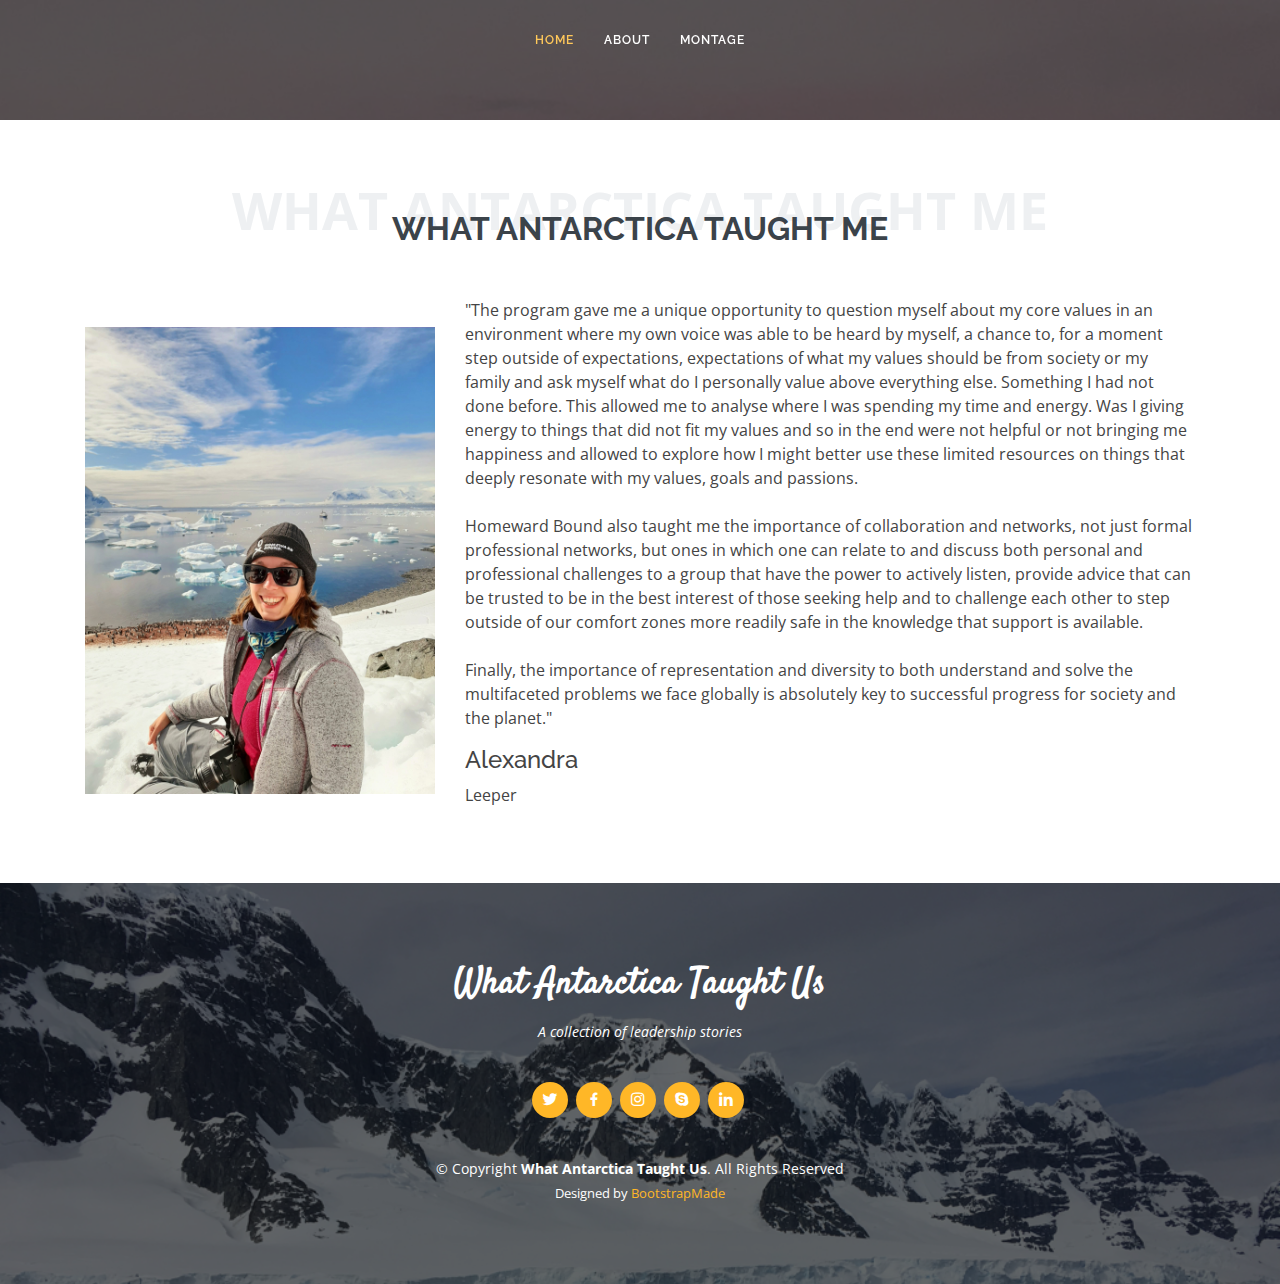
<file: alexandraleeper.html>
<!DOCTYPE html>
<html lang="en">

<head>
  <meta charset="utf-8">
  <meta content="width=device-width, initial-scale=1.0" name="viewport">

  <title>WATU - Alexandra Leeper</title>
  <meta content="" name="descriptison">
  <meta content="" name="keywords">

  <!-- Favicons -->
  <link href="assets/img/favicon.png" rel="icon">
  <link href="assets/img/apple-touch-icon.png" rel="apple-touch-icon">

  <!-- Google Fonts -->
  <link href="https://fonts.googleapis.com/css?family=Open+Sans:300,300i,400,400i,600,600i,700,700i|Raleway:300,300i,400,400i,500,500i,600,600i,700,700i|Satisfy" rel="stylesheet">

  <!-- Vendor CSS Files -->
  <link href="assets/vendor/bootstrap/css/bootstrap.min.css" rel="stylesheet">
  <link href="assets/vendor/icofont/icofont.min.css" rel="stylesheet">
  <link href="assets/vendor/boxicons/css/boxicons.min.css" rel="stylesheet">
  <link href="assets/vendor/owl.carousel/assets/owl.carousel.min.css" rel="stylesheet">
  <link href="assets/vendor/venobox/venobox.css" rel="stylesheet">

  <!-- Template Main CSS File -->
  <link href="assets/css/style.css" rel="stylesheet">

  <!-- =======================================================
  * Template Name: Laura - v2.0.0
  * Template URL: https://bootstrapmade.com/laura-free-creative-bootstrap-theme/
  * Author: BootstrapMade.com
  * License: https://bootstrapmade.com/license/
  ======================================================== -->
</head>

<body>

    <!-- ======= Header ======= -->
  <header id="header" class="fixed-top  d-flex justify-content-center align-items-center">

    <nav class="nav-menu d-none d-lg-block">
      <ul>
        <li class="active"><a href="index.html#header">Home</a></li>
        <li><a href="index.html#about">About</a></li>
        <li><a href="index.html#portfolio">Montage</a></li>
        <!--<li><a href="index.html#contact">Contact</a></li>-->

      </ul>
    </nav><!-- .nav-menu -->

  </header><!-- End Header -->

<!-- ======= Top Bar Section ======= -->
    <section id="topbar">
    <div class="topbar-container">

</div>
  </section><!-- End Top Bar -->

<main id="main">

    <!-- ======= About Me Section ======= -->
    <section id="about" class="about">
      <div class="container">

        <div class="section-title">
          <span>What Antarctica Taught Me</span>
          <h2>What Antarctica Taught Me</h2>
          
        </div>

      

      <div class="row align-items-center">
        

        <div class="col-lg-4 col-md-6 portfolio-item filter-app">
              <div class="portfolio-img"><img style="width:100%; height:auto" src="assets/img/portfolio/Alexandra-Leeper.jpg" class="img-fluid" alt=""></div>
              <div class="portfolio-info">  
              </div>
              </div>
              
            
        <div class="col-lg-8 col-md-6 portfolio-item filter-app">

 
            <p>

              "The program gave me a unique opportunity to question myself about my core values in an environment where my own voice was able to be heard by myself, a chance to, for a moment step outside of expectations, expectations of what my values should be from society or my family and ask myself what do I personally value above everything else. Something I had not done before.  This allowed me to analyse where I was spending my time and energy.  Was I giving energy to things that did not fit my values and so in the end were not helpful or not bringing me happiness and allowed to explore how I might better use these limited resources on things that deeply resonate with my values, goals and passions.  <br><br>

Homeward Bound also taught me the importance of collaboration and networks, not just formal professional networks, but ones in which one can relate to and discuss both personal and professional challenges to a group that have the power to actively listen, provide advice that can be trusted to be in the best interest of those seeking help and to challenge each other to step outside of our comfort zones more readily safe in the knowledge that support is available.<br><br>

Finally, the importance of representation and diversity to both understand and solve the multifaceted problems we face globally is absolutely key to successful progress for society and the planet."

            </p>

            <h4>Alexandra</h4>
            <p>Leeper</p>

       </div>
          
      </div>

    </div><!-- End container -->

    </section><!-- End About Me Section -->



  </main><!-- End #main -->

  <!-- ======= Footer ======= -->
  <footer id="footer">
    <div class="container">
      <h3>What Antarctica Taught Us</h3>
      <p>A collection of leadership stories</p>
      <div class="social-links">
        <a href="#" class="twitter"><i class="bx bxl-twitter"></i></a>
        <a href="#" class="facebook"><i class="bx bxl-facebook"></i></a>
        <a href="#" class="instagram"><i class="bx bxl-instagram"></i></a>
        <a href="#" class="google-plus"><i class="bx bxl-skype"></i></a>
        <a href="#" class="linkedin"><i class="bx bxl-linkedin"></i></a>
      </div>
      <div class="copyright">
        &copy; Copyright <strong><span>What Antarctica Taught Us</span></strong>. All Rights Reserved
      </div>
      <div class="credits">
        <!-- All the links in the footer should remain intact. -->
        <!-- You can delete the links only if you purchased the pro version. -->
        <!-- Licensing information: https://bootstrapmade.com/license/ -->
        <!-- Purchase the pro version with working PHP/AJAX contact form: https://bootstrapmade.com/laura-free-creative-bootstrap-theme/ -->
        Designed by <a href="https://bootstrapmade.com/">BootstrapMade</a>
      </div>
    </div>
  </footer><!-- End Footer -->

  <a href="#" class="back-to-top"><i class="icofont-simple-up"></i></a>

  <!-- Vendor JS Files -->
  <script src="assets/vendor/jquery/jquery.min.js"></script>
  <script src="assets/vendor/bootstrap/js/bootstrap.bundle.min.js"></script>
  <script src="assets/vendor/jquery.easing/jquery.easing.min.js"></script>
  <script src="assets/vendor/php-email-form/validate.js"></script>
  <script src="assets/vendor/waypoints/jquery.waypoints.min.js"></script>
  <script src="assets/vendor/counterup/counterup.min.js"></script>
  <script src="assets/vendor/owl.carousel/owl.carousel.min.js"></script>
  <script src="assets/vendor/isotope-layout/isotope.pkgd.min.js"></script>
  <script src="assets/vendor/venobox/venobox.min.js"></script>

  <!-- Template Main JS File -->
  <script src="assets/js/main.js"></script>

</body>

</html>
</file>
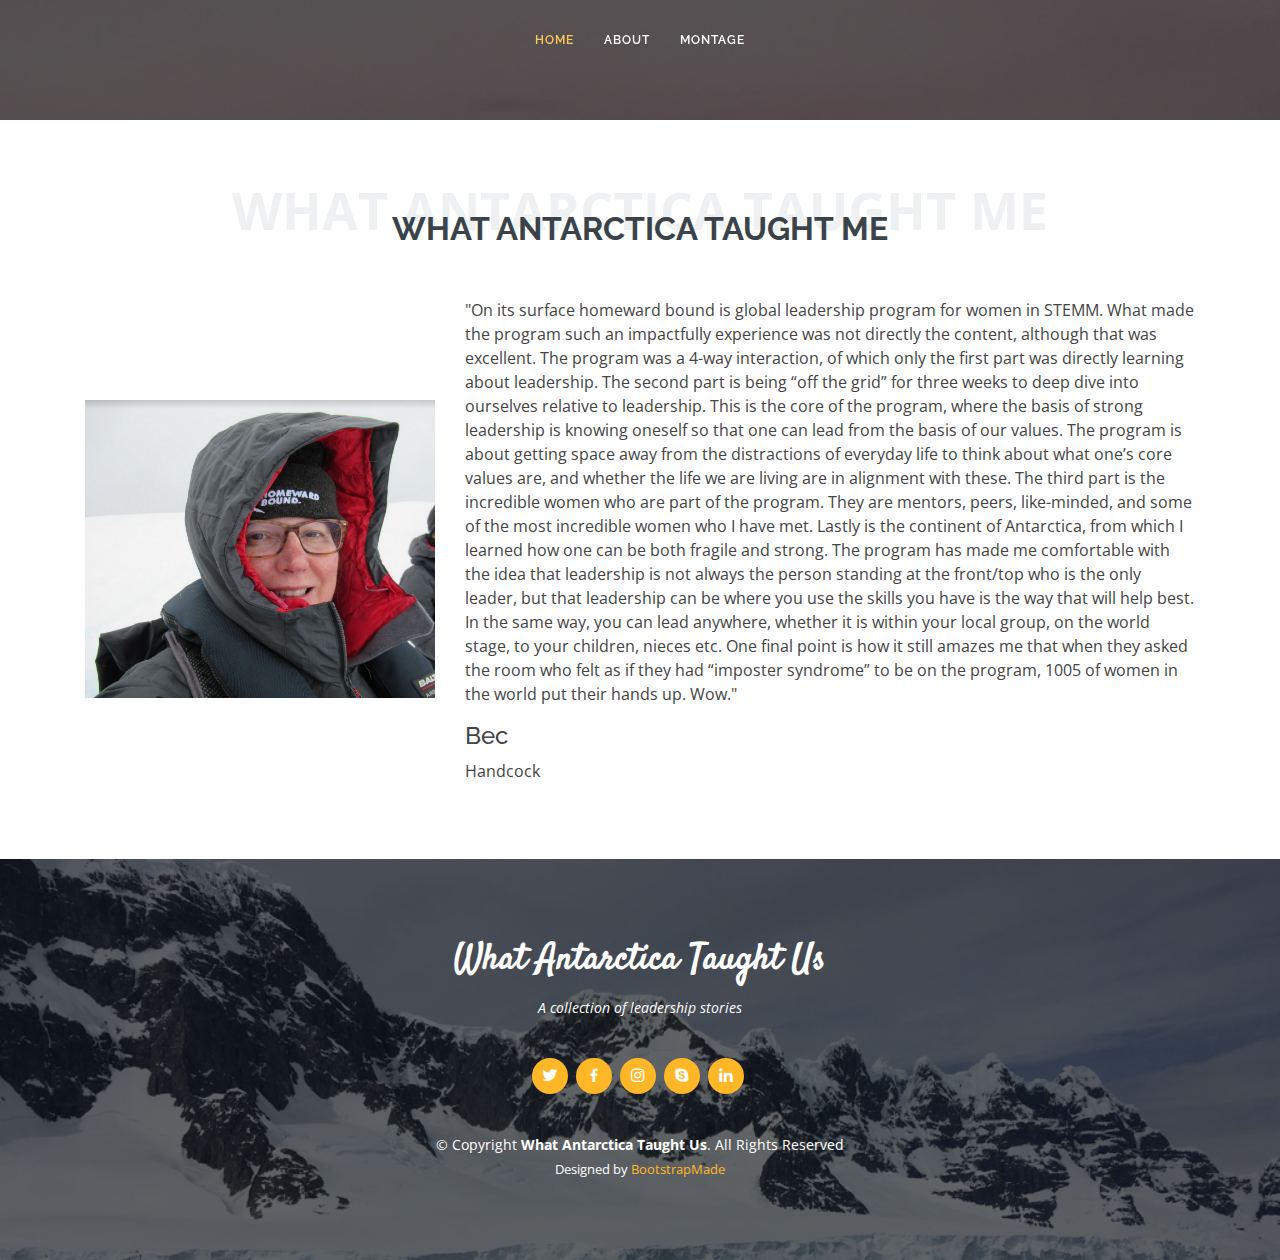
<file: bechandcock.html>
<!DOCTYPE html>
<html lang="en">

<head>
  <meta charset="utf-8">
  <meta content="width=device-width, initial-scale=1.0" name="viewport">

  <title>WATU - Bec Handcock</title>
  <meta content="" name="descriptison">
  <meta content="" name="keywords">

  <!-- Favicons -->
  <link href="assets/img/favicon.png" rel="icon">
  <link href="assets/img/apple-touch-icon.png" rel="apple-touch-icon">

  <!-- Google Fonts -->
  <link href="https://fonts.googleapis.com/css?family=Open+Sans:300,300i,400,400i,600,600i,700,700i|Raleway:300,300i,400,400i,500,500i,600,600i,700,700i|Satisfy" rel="stylesheet">

  <!-- Vendor CSS Files -->
  <link href="assets/vendor/bootstrap/css/bootstrap.min.css" rel="stylesheet">
  <link href="assets/vendor/icofont/icofont.min.css" rel="stylesheet">
  <link href="assets/vendor/boxicons/css/boxicons.min.css" rel="stylesheet">
  <link href="assets/vendor/owl.carousel/assets/owl.carousel.min.css" rel="stylesheet">
  <link href="assets/vendor/venobox/venobox.css" rel="stylesheet">

  <!-- Template Main CSS File -->
  <link href="assets/css/style.css" rel="stylesheet">

  <!-- =======================================================
  * Template Name: Laura - v2.0.0
  * Template URL: https://bootstrapmade.com/laura-free-creative-bootstrap-theme/
  * Author: BootstrapMade.com
  * License: https://bootstrapmade.com/license/
  ======================================================== -->
</head>

<body>

    <!-- ======= Header ======= -->
  <header id="header" class="fixed-top  d-flex justify-content-center align-items-center">

    <nav class="nav-menu d-none d-lg-block">
      <ul>
        <li class="active"><a href="index.html#header">Home</a></li>
        <li><a href="index.html#about">About</a></li>
        <li><a href="index.html#portfolio">Montage</a></li>
        <!--<li><a href="index.html#contact">Contact</a></li>-->

      </ul>
    </nav><!-- .nav-menu -->

  </header><!-- End Header -->

<!-- ======= Top Bar Section ======= -->
    <section id="topbar">
    <div class="topbar-container">

</div>
  </section><!-- End Top Bar -->

<main id="main">

    <!-- ======= About Me Section ======= -->
    <section id="about" class="about">
      <div class="container">

        <div class="section-title">
          <span>What Antarctica Taught Me</span>
          <h2>What Antarctica Taught Me</h2>
          
        </div>

      

      <div class="row align-items-center">
        

        <div class="col-lg-4 col-md-6 portfolio-item filter-app">
              <div class="portfolio-img"><img style="width:100%; height:auto" src="assets/img/portfolio/Bec-Handcock.jpg" class="img-fluid" alt=""></div>
              <div class="portfolio-info">  
              </div>
              </div>
              
            
        <div class="col-lg-8 col-md-6 portfolio-item filter-app">

 
            <p>

              "On its surface homeward bound is global leadership program for women in STEMM. What made the program such an impactfully experience was not directly the content, although that was excellent.

The program  was a 4-way interaction, of which only the first part was directly learning about leadership. The second part is  being “off the grid” for three weeks to deep dive into ourselves relative to leadership. This is the core of the program, where the basis of strong leadership is knowing oneself so that one can lead from the basis of our values. The program is about getting space away from the distractions of everyday life to think about what one’s core values are, and whether the life we are living are in alignment with these. The third part is the incredible women who are part of the program. They are mentors, peers, like-minded, and some of the most incredible women who I have met. Lastly is the continent of Antarctica, from which I learned how one can be both fragile and strong.

The program has made me comfortable with the idea that leadership is not always the person standing at the front/top who is the only leader, but that leadership can be where you use the skills you have is the way that will help best. In the same way, you can lead anywhere, whether it is within your local group, on the world stage, to your children, nieces etc.

One final point is how it still amazes me that when they asked the room who felt as if they had “imposter syndrome” to be on the program, 1005 of women in the world put their hands up. Wow."

            </p>

            <h4>Bec</h4>
            <p>Handcock</p>

       </div>
          
      </div>

    </div><!-- End container -->

    </section><!-- End About Me Section -->



  </main><!-- End #main -->

  <!-- ======= Footer ======= -->
  <footer id="footer">
    <div class="container">
      <h3>What Antarctica Taught Us</h3>
      <p>A collection of leadership stories</p>
      <div class="social-links">
        <a href="#" class="twitter"><i class="bx bxl-twitter"></i></a>
        <a href="#" class="facebook"><i class="bx bxl-facebook"></i></a>
        <a href="#" class="instagram"><i class="bx bxl-instagram"></i></a>
        <a href="#" class="google-plus"><i class="bx bxl-skype"></i></a>
        <a href="#" class="linkedin"><i class="bx bxl-linkedin"></i></a>
      </div>
      <div class="copyright">
        &copy; Copyright <strong><span>What Antarctica Taught Us</span></strong>. All Rights Reserved
      </div>
      <div class="credits">
        <!-- All the links in the footer should remain intact. -->
        <!-- You can delete the links only if you purchased the pro version. -->
        <!-- Licensing information: https://bootstrapmade.com/license/ -->
        <!-- Purchase the pro version with working PHP/AJAX contact form: https://bootstrapmade.com/laura-free-creative-bootstrap-theme/ -->
        Designed by <a href="https://bootstrapmade.com/">BootstrapMade</a>
      </div>
    </div>
  </footer><!-- End Footer -->

  <a href="#" class="back-to-top"><i class="icofont-simple-up"></i></a>

  <!-- Vendor JS Files -->
  <script src="assets/vendor/jquery/jquery.min.js"></script>
  <script src="assets/vendor/bootstrap/js/bootstrap.bundle.min.js"></script>
  <script src="assets/vendor/jquery.easing/jquery.easing.min.js"></script>
  <script src="assets/vendor/php-email-form/validate.js"></script>
  <script src="assets/vendor/waypoints/jquery.waypoints.min.js"></script>
  <script src="assets/vendor/counterup/counterup.min.js"></script>
  <script src="assets/vendor/owl.carousel/owl.carousel.min.js"></script>
  <script src="assets/vendor/isotope-layout/isotope.pkgd.min.js"></script>
  <script src="assets/vendor/venobox/venobox.min.js"></script>

  <!-- Template Main JS File -->
  <script src="assets/js/main.js"></script>

</body>

</html>
</file>
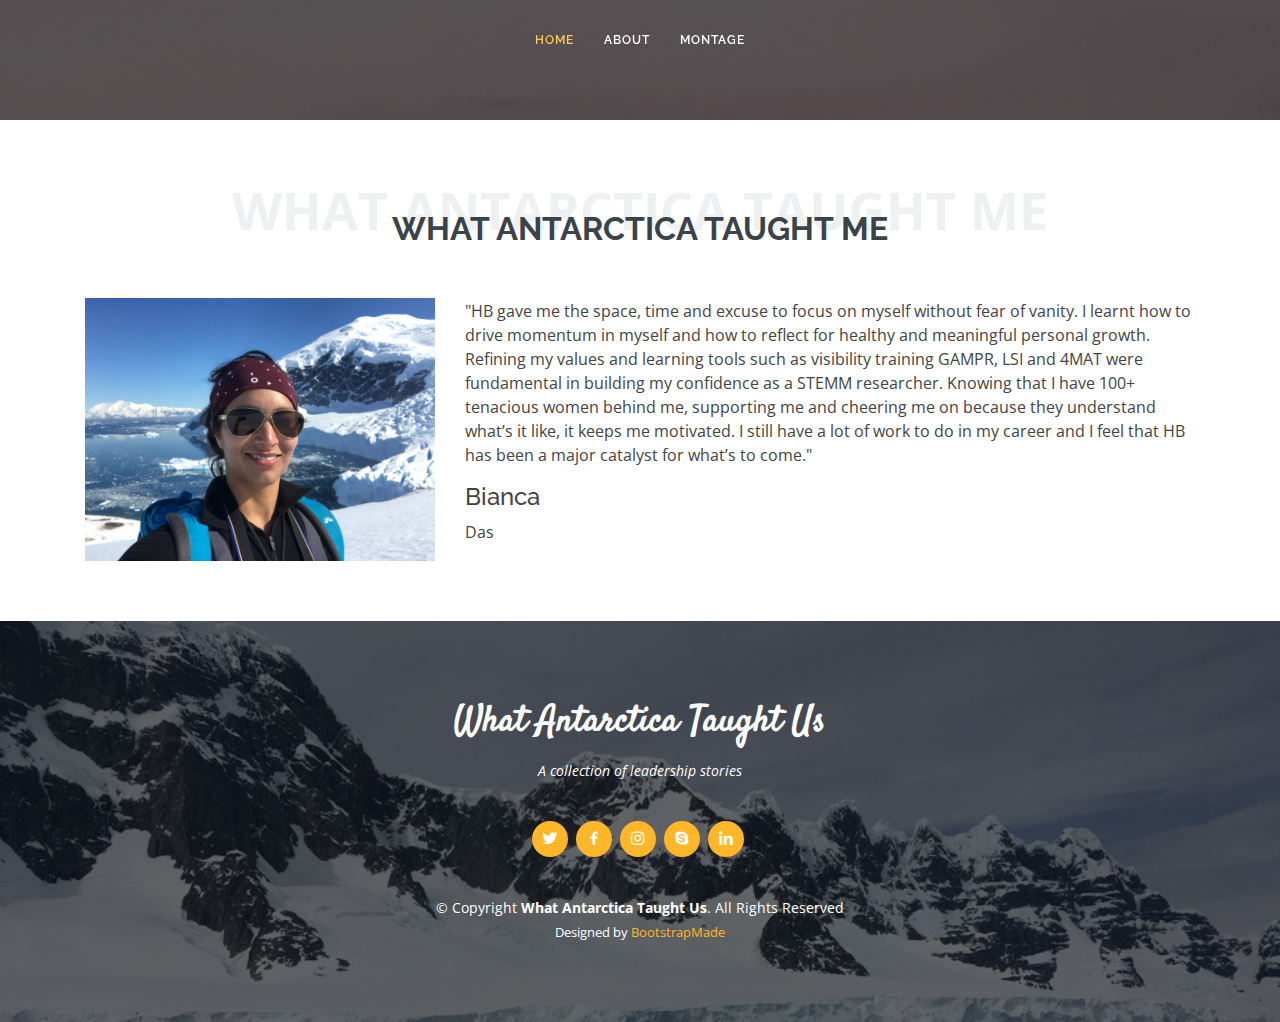
<file: biancadas.html>
<!DOCTYPE html>
<html lang="en">

<head>
  <meta charset="utf-8">
  <meta content="width=device-width, initial-scale=1.0" name="viewport">

  <title>WATU - Bianca Das</title>
  <meta content="" name="descriptison">
  <meta content="" name="keywords">

  <!-- Favicons -->
  <link href="assets/img/favicon.png" rel="icon">
  <link href="assets/img/apple-touch-icon.png" rel="apple-touch-icon">

  <!-- Google Fonts -->
  <link href="https://fonts.googleapis.com/css?family=Open+Sans:300,300i,400,400i,600,600i,700,700i|Raleway:300,300i,400,400i,500,500i,600,600i,700,700i|Satisfy" rel="stylesheet">

  <!-- Vendor CSS Files -->
  <link href="assets/vendor/bootstrap/css/bootstrap.min.css" rel="stylesheet">
  <link href="assets/vendor/icofont/icofont.min.css" rel="stylesheet">
  <link href="assets/vendor/boxicons/css/boxicons.min.css" rel="stylesheet">
  <link href="assets/vendor/owl.carousel/assets/owl.carousel.min.css" rel="stylesheet">
  <link href="assets/vendor/venobox/venobox.css" rel="stylesheet">

  <!-- Template Main CSS File -->
  <link href="assets/css/style.css" rel="stylesheet">

  <!-- =======================================================
  * Template Name: Laura - v2.0.0
  * Template URL: https://bootstrapmade.com/laura-free-creative-bootstrap-theme/
  * Author: BootstrapMade.com
  * License: https://bootstrapmade.com/license/
  ======================================================== -->
</head>

<body>

    <!-- ======= Header ======= -->
  <header id="header" class="fixed-top  d-flex justify-content-center align-items-center">

    <nav class="nav-menu d-none d-lg-block">
      <ul>
        <li class="active"><a href="index.html#header">Home</a></li>
        <li><a href="index.html#about">About</a></li>
        <li><a href="index.html#portfolio">Montage</a></li>
        <!--<li><a href="index.html#contact">Contact</a></li>-->

      </ul>
    </nav><!-- .nav-menu -->

  </header><!-- End Header -->

<!-- ======= Top Bar Section ======= -->
    <section id="topbar">
    <div class="topbar-container">

</div>
  </section><!-- End Top Bar -->

<main id="main">

    <!-- ======= About Me Section ======= -->
    <section id="about" class="about">
      <div class="container">

        <div class="section-title">
          <span>What Antarctica Taught Me</span>
          <h2>What Antarctica Taught Me</h2>
          
        </div>

      

      <div class="row align-items-center">
        

        <div class="col-lg-4 col-md-6 portfolio-item filter-app">
              <div class="portfolio-img"><img style="width:100%; height:auto" src="assets/img/portfolio/Bianca-Das.jpg" class="img-fluid" alt=""></div>
              <div class="portfolio-info">  
              </div>
              </div>
              
            
        <div class="col-lg-8 col-md-6 portfolio-item filter-app">

 
            <p>

              "HB gave me the space, time and excuse to focus on myself without fear of vanity. I learnt how to drive momentum in myself and how to reflect for healthy and meaningful personal growth. Refining my values and learning tools such as visibility training GAMPR, LSI and 4MAT were fundamental in building my confidence as a STEMM researcher. Knowing that I have 100+ tenacious women behind me, supporting me and cheering me on because they understand what’s it like, it keeps me motivated. I still have a lot of work to do in my career and I feel that HB has been a major catalyst for what’s to come."

            </p>

            <h4>Bianca </h4>
            <p>Das</p>

       </div>
          
      </div>

    </div><!-- End container -->

    </section><!-- End About Me Section -->



  </main><!-- End #main -->

  <!-- ======= Footer ======= -->
  <footer id="footer">
    <div class="container">
      <h3>What Antarctica Taught Us</h3>
      <p>A collection of leadership stories</p>
      <div class="social-links">
        <a href="#" class="twitter"><i class="bx bxl-twitter"></i></a>
        <a href="#" class="facebook"><i class="bx bxl-facebook"></i></a>
        <a href="#" class="instagram"><i class="bx bxl-instagram"></i></a>
        <a href="#" class="google-plus"><i class="bx bxl-skype"></i></a>
        <a href="#" class="linkedin"><i class="bx bxl-linkedin"></i></a>
      </div>
      <div class="copyright">
        &copy; Copyright <strong><span>What Antarctica Taught Us</span></strong>. All Rights Reserved
      </div>
      <div class="credits">
        <!-- All the links in the footer should remain intact. -->
        <!-- You can delete the links only if you purchased the pro version. -->
        <!-- Licensing information: https://bootstrapmade.com/license/ -->
        <!-- Purchase the pro version with working PHP/AJAX contact form: https://bootstrapmade.com/laura-free-creative-bootstrap-theme/ -->
        Designed by <a href="https://bootstrapmade.com/">BootstrapMade</a>
      </div>
    </div>
  </footer><!-- End Footer -->

  <a href="#" class="back-to-top"><i class="icofont-simple-up"></i></a>

  <!-- Vendor JS Files -->
  <script src="assets/vendor/jquery/jquery.min.js"></script>
  <script src="assets/vendor/bootstrap/js/bootstrap.bundle.min.js"></script>
  <script src="assets/vendor/jquery.easing/jquery.easing.min.js"></script>
  <script src="assets/vendor/php-email-form/validate.js"></script>
  <script src="assets/vendor/waypoints/jquery.waypoints.min.js"></script>
  <script src="assets/vendor/counterup/counterup.min.js"></script>
  <script src="assets/vendor/owl.carousel/owl.carousel.min.js"></script>
  <script src="assets/vendor/isotope-layout/isotope.pkgd.min.js"></script>
  <script src="assets/vendor/venobox/venobox.min.js"></script>

  <!-- Template Main JS File -->
  <script src="assets/js/main.js"></script>

</body>

</html>
</file>
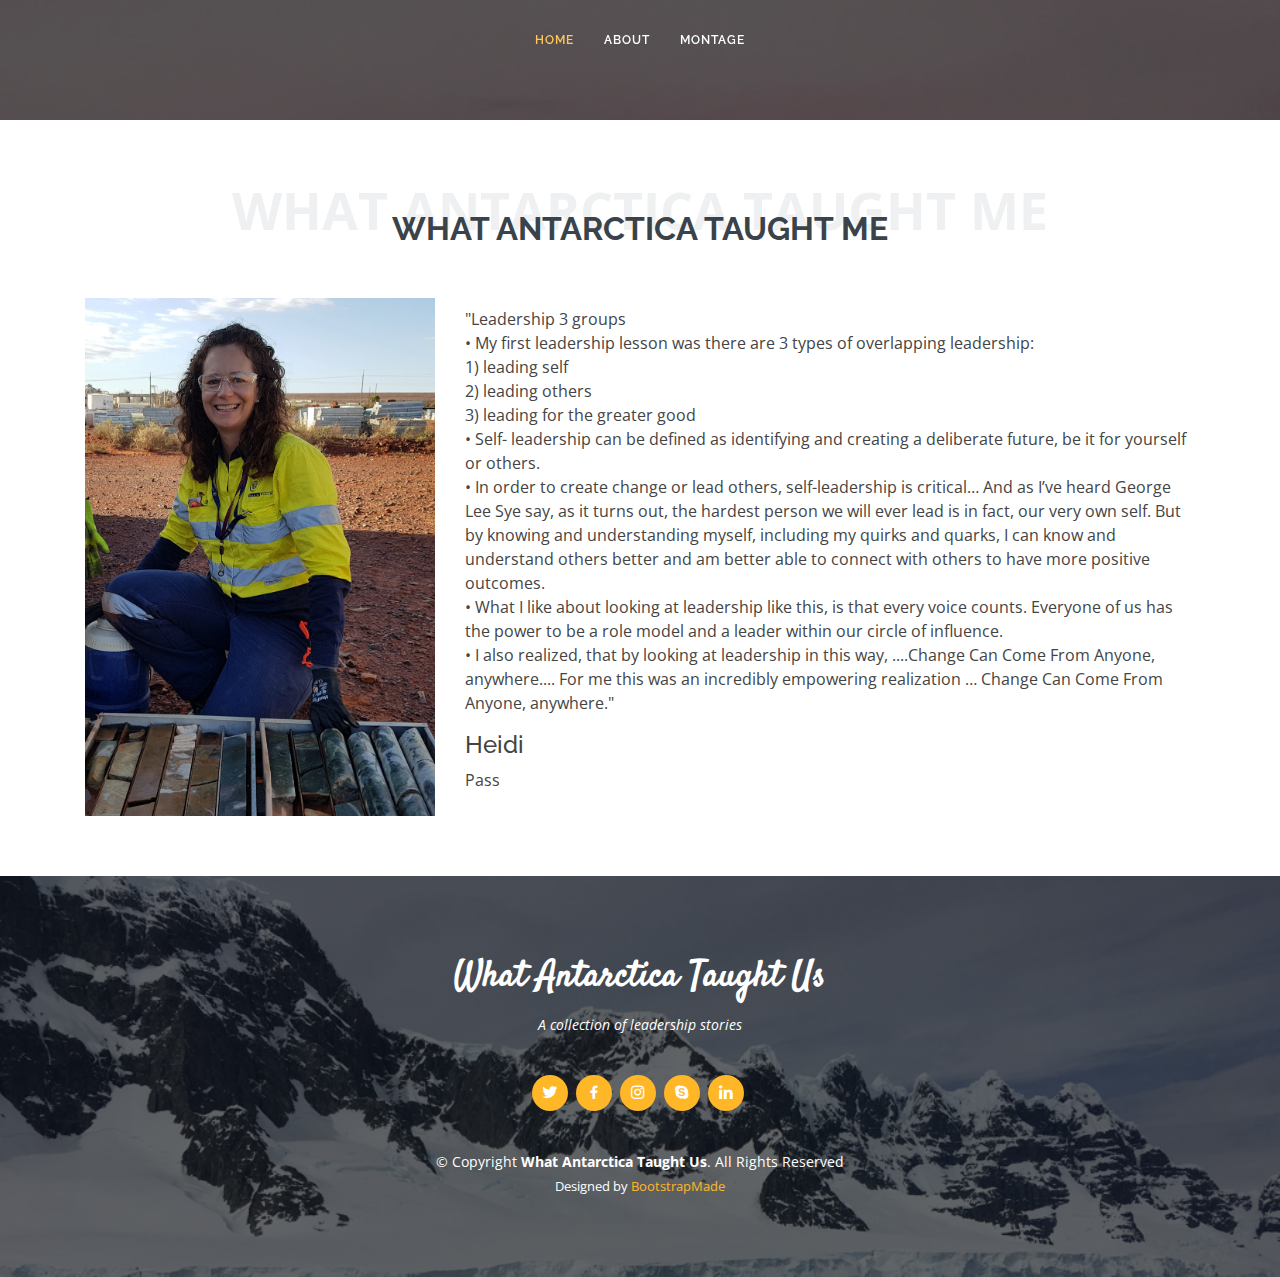
<file: heidipass.html>
<!DOCTYPE html>
<html lang="en">

<head>
  <meta charset="utf-8">
  <meta content="width=device-width, initial-scale=1.0" name="viewport">

  <title>WATU - Heidi Pass</title>
  <meta content="" name="descriptison">
  <meta content="" name="keywords">

  <!-- Favicons -->
  <link href="assets/img/favicon.png" rel="icon">
  <link href="assets/img/apple-touch-icon.png" rel="apple-touch-icon">

  <!-- Google Fonts -->
  <link href="https://fonts.googleapis.com/css?family=Open+Sans:300,300i,400,400i,600,600i,700,700i|Raleway:300,300i,400,400i,500,500i,600,600i,700,700i|Satisfy" rel="stylesheet">

  <!-- Vendor CSS Files -->
  <link href="assets/vendor/bootstrap/css/bootstrap.min.css" rel="stylesheet">
  <link href="assets/vendor/icofont/icofont.min.css" rel="stylesheet">
  <link href="assets/vendor/boxicons/css/boxicons.min.css" rel="stylesheet">
  <link href="assets/vendor/owl.carousel/assets/owl.carousel.min.css" rel="stylesheet">
  <link href="assets/vendor/venobox/venobox.css" rel="stylesheet">

  <!-- Template Main CSS File -->
  <link href="assets/css/style.css" rel="stylesheet">

  <!-- =======================================================
  * Template Name: Laura - v2.0.0
  * Template URL: https://bootstrapmade.com/laura-free-creative-bootstrap-theme/
  * Author: BootstrapMade.com
  * License: https://bootstrapmade.com/license/
  ======================================================== -->
</head>

<body>

    <!-- ======= Header ======= -->
  <header id="header" class="fixed-top  d-flex justify-content-center align-items-center">

    <nav class="nav-menu d-none d-lg-block">
      <ul>
        <li class="active"><a href="index.html#header">Home</a></li>
        <li><a href="index.html#about">About</a></li>
        <li><a href="index.html#portfolio">Montage</a></li>
        <!--<li><a href="index.html#contact">Contact</a></li>-->

      </ul>
    </nav><!-- .nav-menu -->

  </header><!-- End Header -->

<!-- ======= Top Bar Section ======= -->
    <section id="topbar">
    <div class="topbar-container">

</div>
  </section><!-- End Top Bar -->

<main id="main">

    <!-- ======= About Me Section ======= -->
    <section id="about" class="about">
      <div class="container">

        <div class="section-title">
          <span>What Antarctica Taught Me</span>
          <h2>What Antarctica Taught Me</h2>
          
        </div>

      

      <div class="row align-items-center">
        

        <div class="col-lg-4 col-md-6 portfolio-item filter-app">
              <div class="portfolio-img"><img style="width:100%; height:auto" src="assets/img/portfolio/Heidi-Pass.jpg" class="img-fluid" alt=""></div>
              <div class="portfolio-info">  
              </div>
              </div>
              
            
        <div class="col-lg-8 col-md-6 portfolio-item filter-app">

 
            <p>

              "Leadership 3 groups  <br>
• My first leadership lesson was there are 3 types of overlapping leadership:<br>
1) leading self<br>
2) leading others<br>
3) leading for the greater good<br>
• Self- leadership can be defined as identifying and creating a deliberate future, be it for yourself or others.<br>
• In order to create change or lead others, self-leadership is critical… And as I’ve heard George Lee Sye say, as it turns out, the hardest person we will ever lead is in fact, our very own self.  But by knowing and understanding myself, including my quirks and quarks, I can know and understand others better and am better able to connect with others to have more positive outcomes.<br>
• What I like about looking at leadership like this, is that every voice counts. Everyone of us has the power to be a role model and a leader within our circle of influence.<br>
• I also realized, that by looking at leadership in this way, ....Change Can Come From Anyone, anywhere.... For me this was an incredibly empowering realization  … Change Can Come From Anyone, anywhere."

            </p>

            <h4>Heidi</h4>
            <p>Pass</p>

       </div>
          
      </div>

    </div><!-- End container -->

    </section><!-- End About Me Section -->



  </main><!-- End #main -->

  <!-- ======= Footer ======= -->
  <footer id="footer">
    <div class="container">
      <h3>What Antarctica Taught Us</h3>
      <p>A collection of leadership stories</p>
      <div class="social-links">
        <a href="#" class="twitter"><i class="bx bxl-twitter"></i></a>
        <a href="#" class="facebook"><i class="bx bxl-facebook"></i></a>
        <a href="#" class="instagram"><i class="bx bxl-instagram"></i></a>
        <a href="#" class="google-plus"><i class="bx bxl-skype"></i></a>
        <a href="#" class="linkedin"><i class="bx bxl-linkedin"></i></a>
      </div>
      <div class="copyright">
        &copy; Copyright <strong><span>What Antarctica Taught Us</span></strong>. All Rights Reserved
      </div>
      <div class="credits">
        <!-- All the links in the footer should remain intact. -->
        <!-- You can delete the links only if you purchased the pro version. -->
        <!-- Licensing information: https://bootstrapmade.com/license/ -->
        <!-- Purchase the pro version with working PHP/AJAX contact form: https://bootstrapmade.com/laura-free-creative-bootstrap-theme/ -->
        Designed by <a href="https://bootstrapmade.com/">BootstrapMade</a>
      </div>
    </div>
  </footer><!-- End Footer -->

  <a href="#" class="back-to-top"><i class="icofont-simple-up"></i></a>

  <!-- Vendor JS Files -->
  <script src="assets/vendor/jquery/jquery.min.js"></script>
  <script src="assets/vendor/bootstrap/js/bootstrap.bundle.min.js"></script>
  <script src="assets/vendor/jquery.easing/jquery.easing.min.js"></script>
  <script src="assets/vendor/php-email-form/validate.js"></script>
  <script src="assets/vendor/waypoints/jquery.waypoints.min.js"></script>
  <script src="assets/vendor/counterup/counterup.min.js"></script>
  <script src="assets/vendor/owl.carousel/owl.carousel.min.js"></script>
  <script src="assets/vendor/isotope-layout/isotope.pkgd.min.js"></script>
  <script src="assets/vendor/venobox/venobox.min.js"></script>

  <!-- Template Main JS File -->
  <script src="assets/js/main.js"></script>

</body>

</html>
</file>
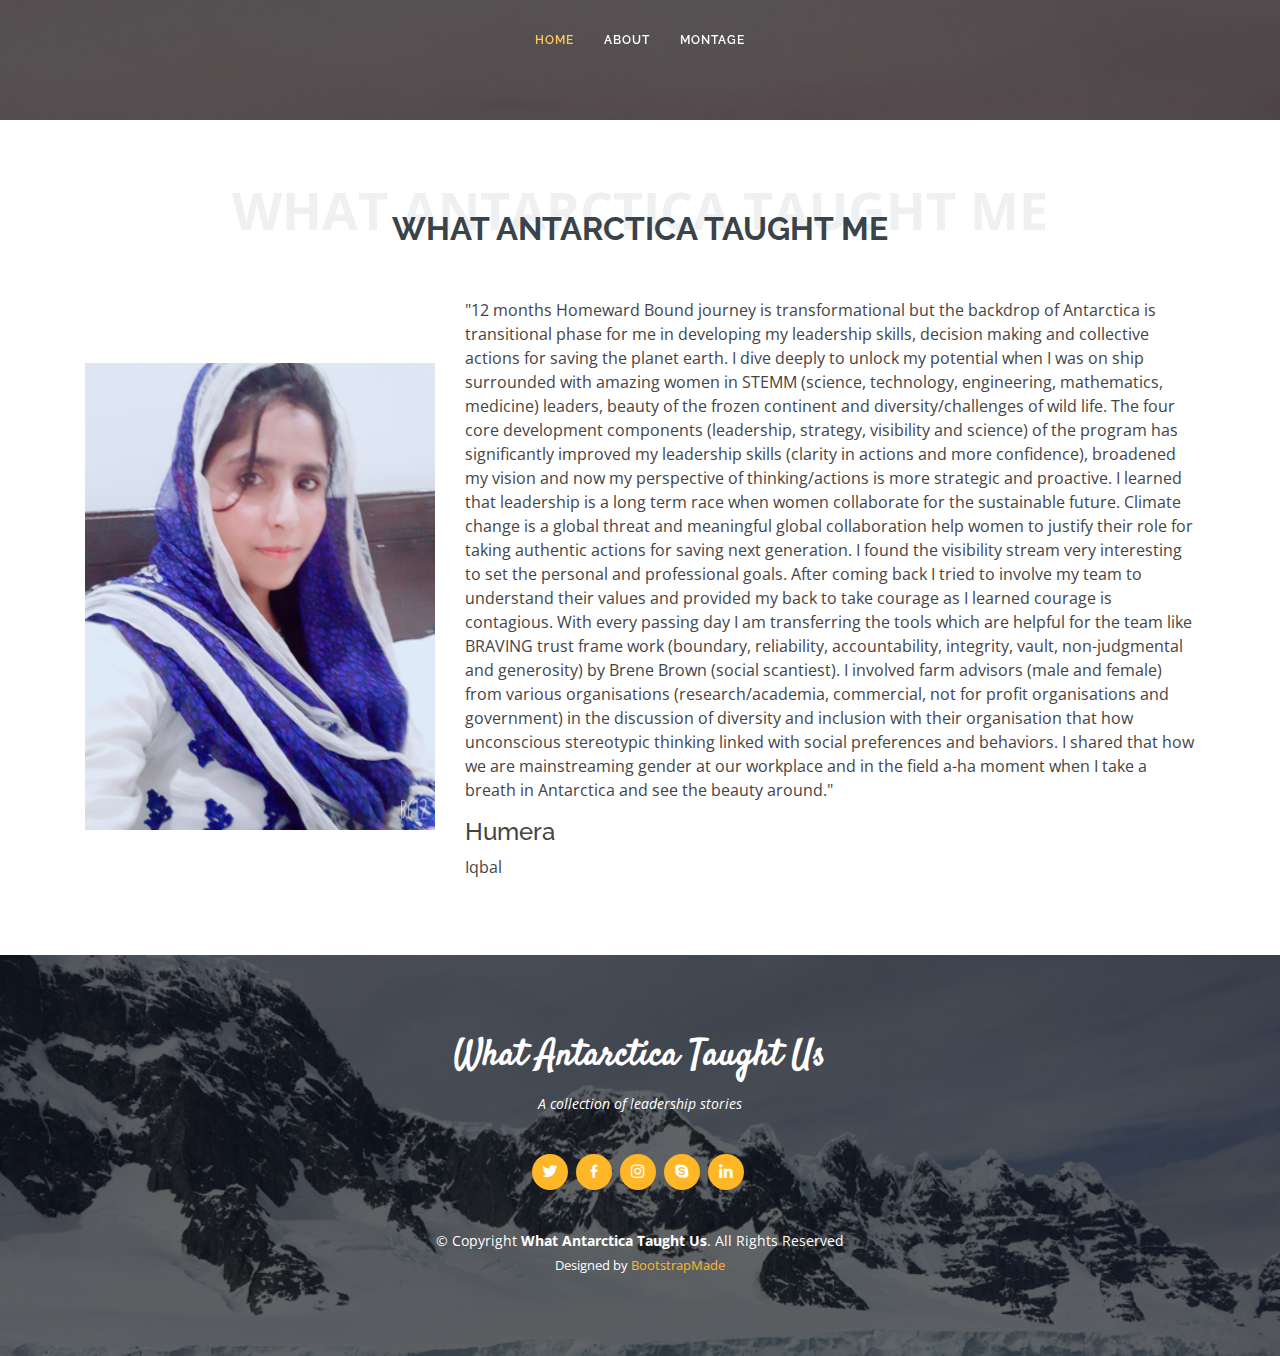
<file: humerahania.html>
<!DOCTYPE html>
<html lang="en">

<head>
  <meta charset="utf-8">
  <meta content="width=device-width, initial-scale=1.0" name="viewport">

  <title>WATU - Humera Iqbal</title>
  <meta content="" name="descriptison">
  <meta content="" name="keywords">

  <!-- Favicons -->
  <link href="assets/img/favicon.png" rel="icon">
  <link href="assets/img/apple-touch-icon.png" rel="apple-touch-icon">

  <!-- Google Fonts -->
  <link href="https://fonts.googleapis.com/css?family=Open+Sans:300,300i,400,400i,600,600i,700,700i|Raleway:300,300i,400,400i,500,500i,600,600i,700,700i|Satisfy" rel="stylesheet">

  <!-- Vendor CSS Files -->
  <link href="assets/vendor/bootstrap/css/bootstrap.min.css" rel="stylesheet">
  <link href="assets/vendor/icofont/icofont.min.css" rel="stylesheet">
  <link href="assets/vendor/boxicons/css/boxicons.min.css" rel="stylesheet">
  <link href="assets/vendor/owl.carousel/assets/owl.carousel.min.css" rel="stylesheet">
  <link href="assets/vendor/venobox/venobox.css" rel="stylesheet">

  <!-- Template Main CSS File -->
  <link href="assets/css/style.css" rel="stylesheet">

  <!-- =======================================================
  * Template Name: Laura - v2.0.0
  * Template URL: https://bootstrapmade.com/laura-free-creative-bootstrap-theme/
  * Author: BootstrapMade.com
  * License: https://bootstrapmade.com/license/
  ======================================================== -->
</head>

<body>

    <!-- ======= Header ======= -->
  <header id="header" class="fixed-top  d-flex justify-content-center align-items-center">

    <nav class="nav-menu d-none d-lg-block">
      <ul>
        <li class="active"><a href="index.html#header">Home</a></li>
        <li><a href="index.html#about">About</a></li>
        <li><a href="index.html#portfolio">Montage</a></li>
        <!--<li><a href="index.html#contact">Contact</a></li>-->

      </ul>
    </nav><!-- .nav-menu -->

  </header><!-- End Header -->

<!-- ======= Top Bar Section ======= -->
    <section id="topbar">
    <div class="topbar-container">

</div>
  </section><!-- End Top Bar -->

<main id="main">

    <!-- ======= About Me Section ======= -->
    <section id="about" class="about">
      <div class="container">

        <div class="section-title">
          <span>What Antarctica Taught Me</span>
          <h2>What Antarctica Taught Me</h2>
          
        </div>

      

      <div class="row align-items-center">
        

        <div class="col-lg-4 col-md-6 portfolio-item filter-app">
              <div class="portfolio-img"><img style="width:100%; height:auto" src="assets/img/portfolio/Humera-Hania.jpg" class="img-fluid" alt=""></div>
              <div class="portfolio-info">  
              </div>
              </div>
              
            
        <div class="col-lg-8 col-md-6 portfolio-item filter-app">

 
            <p>

              "12 months Homeward Bound journey is transformational but the backdrop of Antarctica is transitional phase for me in developing my leadership skills, decision making and collective actions for saving the planet earth. I dive deeply to unlock my potential when I was on ship surrounded with amazing women in STEMM (science, technology, engineering, mathematics, medicine) leaders, beauty of the frozen continent and diversity/challenges of wild life.  The four core development components (leadership, strategy, visibility and science) of the program has significantly improved my leadership skills (clarity in actions and more confidence), broadened my vision and now my perspective of thinking/actions is more strategic and proactive. I learned that leadership is a long term race when women collaborate for the sustainable future. Climate change is a global threat and meaningful global collaboration help women to justify their role for taking authentic actions for saving next generation. I found the visibility stream very interesting to set the personal and professional goals.

After coming back I tried to involve my team to understand their values and provided my back to take courage as I learned courage is contagious. With every passing day I am transferring the tools which are helpful for the team like BRAVING trust frame work (boundary, reliability, accountability, integrity, vault, non-judgmental and generosity) by Brene Brown (social scantiest). I involved farm advisors (male and female) from various organisations (research/academia, commercial, not for profit organisations and government) in the discussion of diversity and inclusion with their organisation that how unconscious stereotypic thinking linked with social preferences and behaviors. I shared that how we are mainstreaming gender at our workplace and in the field


 a-ha moment when I take a breath in Antarctica and see the beauty around."

            </p>

            <h4>Humera</h4>
            <p>Iqbal</p>

       </div>
          
      </div>

    </div><!-- End container -->

    </section><!-- End About Me Section -->



  </main><!-- End #main -->

  <!-- ======= Footer ======= -->
  <footer id="footer">
    <div class="container">
      <h3>What Antarctica Taught Us</h3>
      <p>A collection of leadership stories</p>
      <div class="social-links">
        <a href="#" class="twitter"><i class="bx bxl-twitter"></i></a>
        <a href="#" class="facebook"><i class="bx bxl-facebook"></i></a>
        <a href="#" class="instagram"><i class="bx bxl-instagram"></i></a>
        <a href="#" class="google-plus"><i class="bx bxl-skype"></i></a>
        <a href="#" class="linkedin"><i class="bx bxl-linkedin"></i></a>
      </div>
      <div class="copyright">
        &copy; Copyright <strong><span>What Antarctica Taught Us</span></strong>. All Rights Reserved
      </div>
      <div class="credits">
        <!-- All the links in the footer should remain intact. -->
        <!-- You can delete the links only if you purchased the pro version. -->
        <!-- Licensing information: https://bootstrapmade.com/license/ -->
        <!-- Purchase the pro version with working PHP/AJAX contact form: https://bootstrapmade.com/laura-free-creative-bootstrap-theme/ -->
        Designed by <a href="https://bootstrapmade.com/">BootstrapMade</a>
      </div>
    </div>
  </footer><!-- End Footer -->

  <a href="#" class="back-to-top"><i class="icofont-simple-up"></i></a>

  <!-- Vendor JS Files -->
  <script src="assets/vendor/jquery/jquery.min.js"></script>
  <script src="assets/vendor/bootstrap/js/bootstrap.bundle.min.js"></script>
  <script src="assets/vendor/jquery.easing/jquery.easing.min.js"></script>
  <script src="assets/vendor/php-email-form/validate.js"></script>
  <script src="assets/vendor/waypoints/jquery.waypoints.min.js"></script>
  <script src="assets/vendor/counterup/counterup.min.js"></script>
  <script src="assets/vendor/owl.carousel/owl.carousel.min.js"></script>
  <script src="assets/vendor/isotope-layout/isotope.pkgd.min.js"></script>
  <script src="assets/vendor/venobox/venobox.min.js"></script>

  <!-- Template Main JS File -->
  <script src="assets/js/main.js"></script>

</body>

</html>
</file>
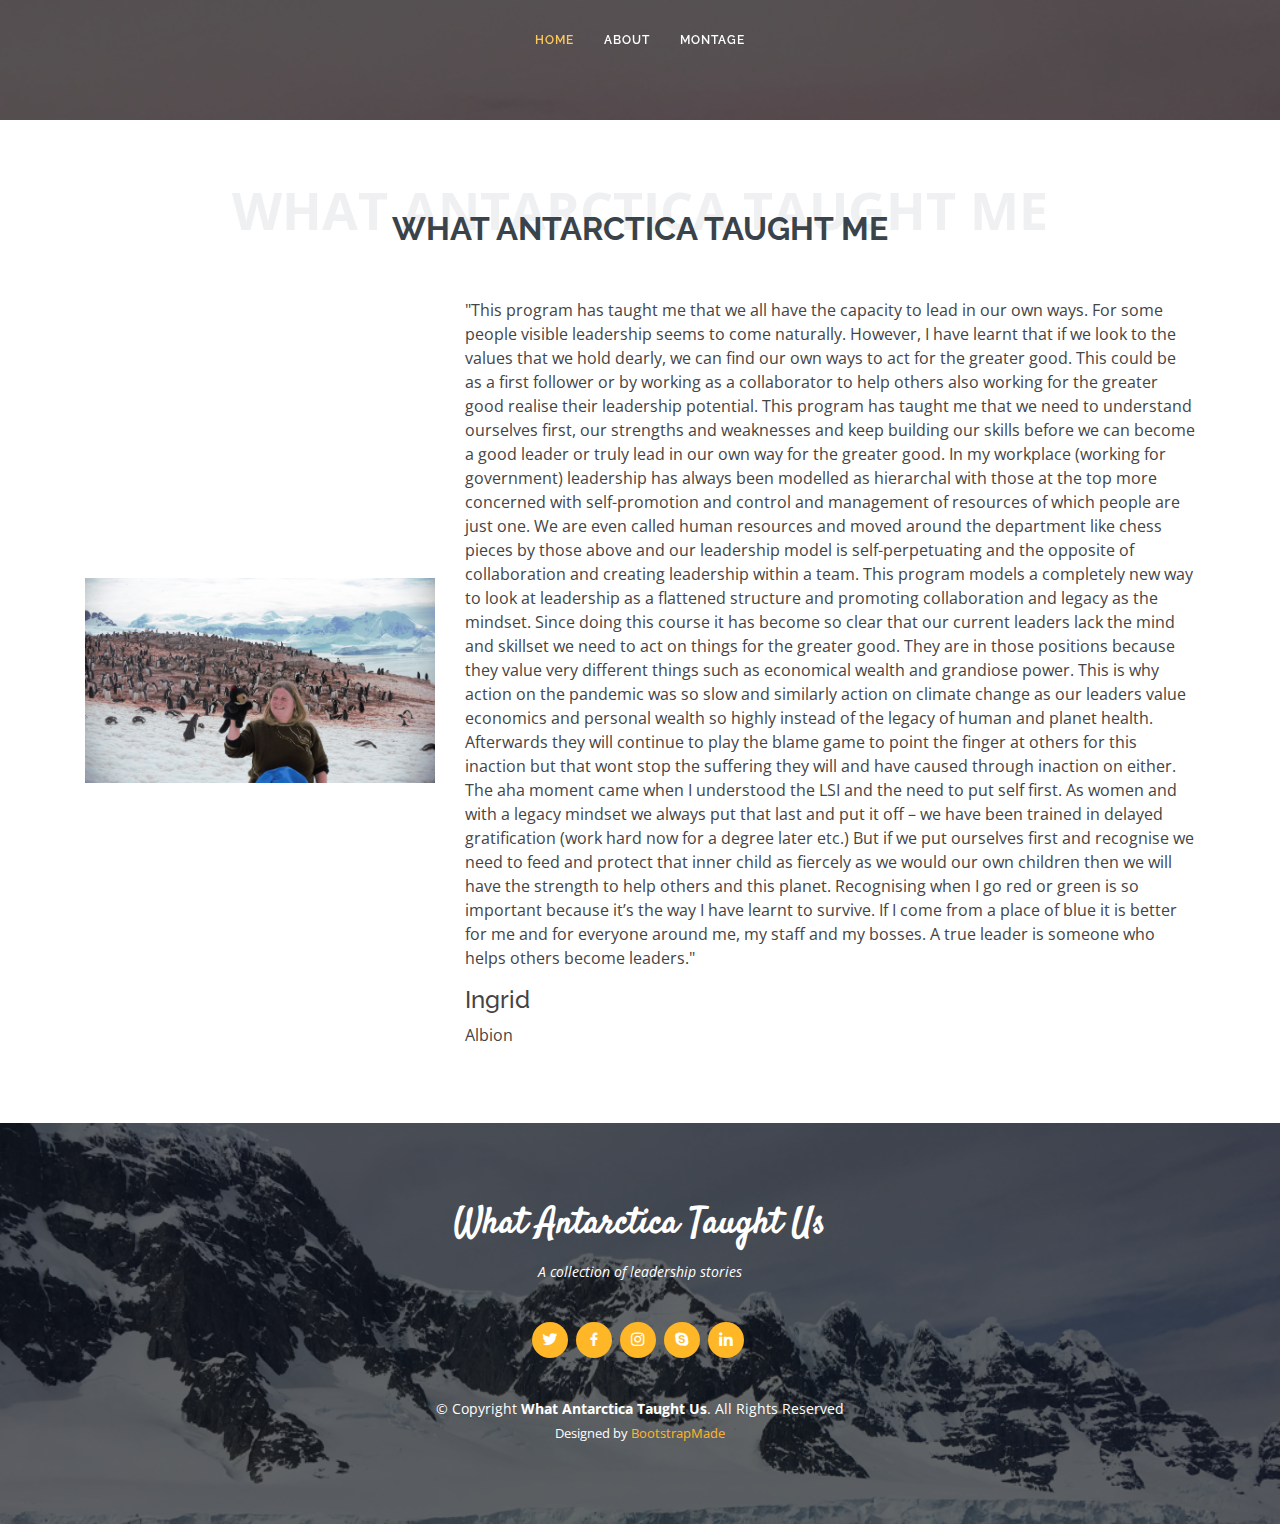
<file: ingridalbion.html>
<!DOCTYPE html>
<html lang="en">

<head>
  <meta charset="utf-8">
  <meta content="width=device-width, initial-scale=1.0" name="viewport">

  <title>WATU - Ingrid Albion</title>
  <meta content="" name="descriptison">
  <meta content="" name="keywords">

  <!-- Favicons -->
  <link href="assets/img/favicon.png" rel="icon">
  <link href="assets/img/apple-touch-icon.png" rel="apple-touch-icon">

  <!-- Google Fonts -->
  <link href="https://fonts.googleapis.com/css?family=Open+Sans:300,300i,400,400i,600,600i,700,700i|Raleway:300,300i,400,400i,500,500i,600,600i,700,700i|Satisfy" rel="stylesheet">

  <!-- Vendor CSS Files -->
  <link href="assets/vendor/bootstrap/css/bootstrap.min.css" rel="stylesheet">
  <link href="assets/vendor/icofont/icofont.min.css" rel="stylesheet">
  <link href="assets/vendor/boxicons/css/boxicons.min.css" rel="stylesheet">
  <link href="assets/vendor/owl.carousel/assets/owl.carousel.min.css" rel="stylesheet">
  <link href="assets/vendor/venobox/venobox.css" rel="stylesheet">

  <!-- Template Main CSS File -->
  <link href="assets/css/style.css" rel="stylesheet">

  <!-- =======================================================
  * Template Name: Laura - v2.0.0
  * Template URL: https://bootstrapmade.com/laura-free-creative-bootstrap-theme/
  * Author: BootstrapMade.com
  * License: https://bootstrapmade.com/license/
  ======================================================== -->
</head>

<body>

    <!-- ======= Header ======= -->
  <header id="header" class="fixed-top  d-flex justify-content-center align-items-center">

    <nav class="nav-menu d-none d-lg-block">
      <ul>
        <li class="active"><a href="index.html#header">Home</a></li>
        <li><a href="index.html#about">About</a></li>
        <li><a href="index.html#portfolio">Montage</a></li>
        <!--<li><a href="index.html#contact">Contact</a></li>-->

      </ul>
    </nav><!-- .nav-menu -->

  </header><!-- End Header -->

<!-- ======= Top Bar Section ======= -->
    <section id="topbar">
    <div class="topbar-container">

</div>
  </section><!-- End Top Bar -->

<main id="main">

    <!-- ======= About Me Section ======= -->
    <section id="about" class="about">
      <div class="container">

        <div class="section-title">
          <span>What Antarctica Taught Me</span>
          <h2>What Antarctica Taught Me</h2>
          
        </div>

      

      <div class="row align-items-center">
        

        <div class="col-lg-4 col-md-6 portfolio-item filter-app">
              <div class="portfolio-img"><img style="width:100%; height:auto" src="assets/img/portfolio/Ingrid-Albion.jpg" class="img-fluid" alt=""></div>
              <div class="portfolio-info">  
              </div>
              </div>
              
            
        <div class="col-lg-8 col-md-6 portfolio-item filter-app">

 
            <p>

              "This program has taught me that we all have the capacity to lead in our own ways. For some people visible leadership seems to come naturally. However, I have learnt that if we look to the values that we hold dearly, we can find our own ways to act for the greater good. This could be as a first follower or by working as a collaborator to help others also working for the greater good realise their leadership potential. This program has taught me that we need to understand ourselves first, our strengths and weaknesses and keep building our skills before we can become a good leader or truly lead in our own way for the greater good.
In my workplace (working for government) leadership has always been modelled as hierarchal with those at the top more concerned with self-promotion and control and management of resources of which people are just one. We are even called human resources and moved around the department like chess pieces by those above and our leadership model is self-perpetuating and the opposite of collaboration and creating leadership within a team. This program models a completely new way to look at leadership as a flattened structure and promoting collaboration and legacy as the mindset. Since doing this course it has become so clear that our current leaders lack the mind and skillset we need to act on things for the greater good. They are in those positions because they value very different things such as economical wealth and grandiose power. This is why action on the pandemic was so slow and similarly action on climate change as our leaders value economics and personal wealth so highly instead of the legacy of human and planet health. Afterwards they will continue to play the blame game to point the finger at others for this inaction but that wont stop the suffering they will and have caused through inaction on either.
The aha moment came when I understood the LSI and the need to put self first. As women and with a legacy mindset we always put that last and put it off – we have been trained in delayed gratification (work hard now for a degree later etc.) But if we put ourselves first and recognise we need to feed and protect that inner child as fiercely as we would our own children then we will have the strength to help others and this planet. Recognising when I go red or green is so important because it’s the way I have learnt to survive. If I come from a place of blue it is better for me and for everyone around me, my staff and my bosses. A true leader is someone who helps others become leaders."

            </p>

            <h4>Ingrid</h4>
            <p>Albion</p>

       </div>
          
      </div>

    </div><!-- End container -->

    </section><!-- End About Me Section -->



  </main><!-- End #main -->

  <!-- ======= Footer ======= -->
  <footer id="footer">
    <div class="container">
      <h3>What Antarctica Taught Us</h3>
      <p>A collection of leadership stories</p>
      <div class="social-links">
        <a href="#" class="twitter"><i class="bx bxl-twitter"></i></a>
        <a href="#" class="facebook"><i class="bx bxl-facebook"></i></a>
        <a href="#" class="instagram"><i class="bx bxl-instagram"></i></a>
        <a href="#" class="google-plus"><i class="bx bxl-skype"></i></a>
        <a href="#" class="linkedin"><i class="bx bxl-linkedin"></i></a>
      </div>
      <div class="copyright">
        &copy; Copyright <strong><span>What Antarctica Taught Us</span></strong>. All Rights Reserved
      </div>
      <div class="credits">
        <!-- All the links in the footer should remain intact. -->
        <!-- You can delete the links only if you purchased the pro version. -->
        <!-- Licensing information: https://bootstrapmade.com/license/ -->
        <!-- Purchase the pro version with working PHP/AJAX contact form: https://bootstrapmade.com/laura-free-creative-bootstrap-theme/ -->
        Designed by <a href="https://bootstrapmade.com/">BootstrapMade</a>
      </div>
    </div>
  </footer><!-- End Footer -->

  <a href="#" class="back-to-top"><i class="icofont-simple-up"></i></a>

  <!-- Vendor JS Files -->
  <script src="assets/vendor/jquery/jquery.min.js"></script>
  <script src="assets/vendor/bootstrap/js/bootstrap.bundle.min.js"></script>
  <script src="assets/vendor/jquery.easing/jquery.easing.min.js"></script>
  <script src="assets/vendor/php-email-form/validate.js"></script>
  <script src="assets/vendor/waypoints/jquery.waypoints.min.js"></script>
  <script src="assets/vendor/counterup/counterup.min.js"></script>
  <script src="assets/vendor/owl.carousel/owl.carousel.min.js"></script>
  <script src="assets/vendor/isotope-layout/isotope.pkgd.min.js"></script>
  <script src="assets/vendor/venobox/venobox.min.js"></script>

  <!-- Template Main JS File -->
  <script src="assets/js/main.js"></script>

</body>

</html>
</file>
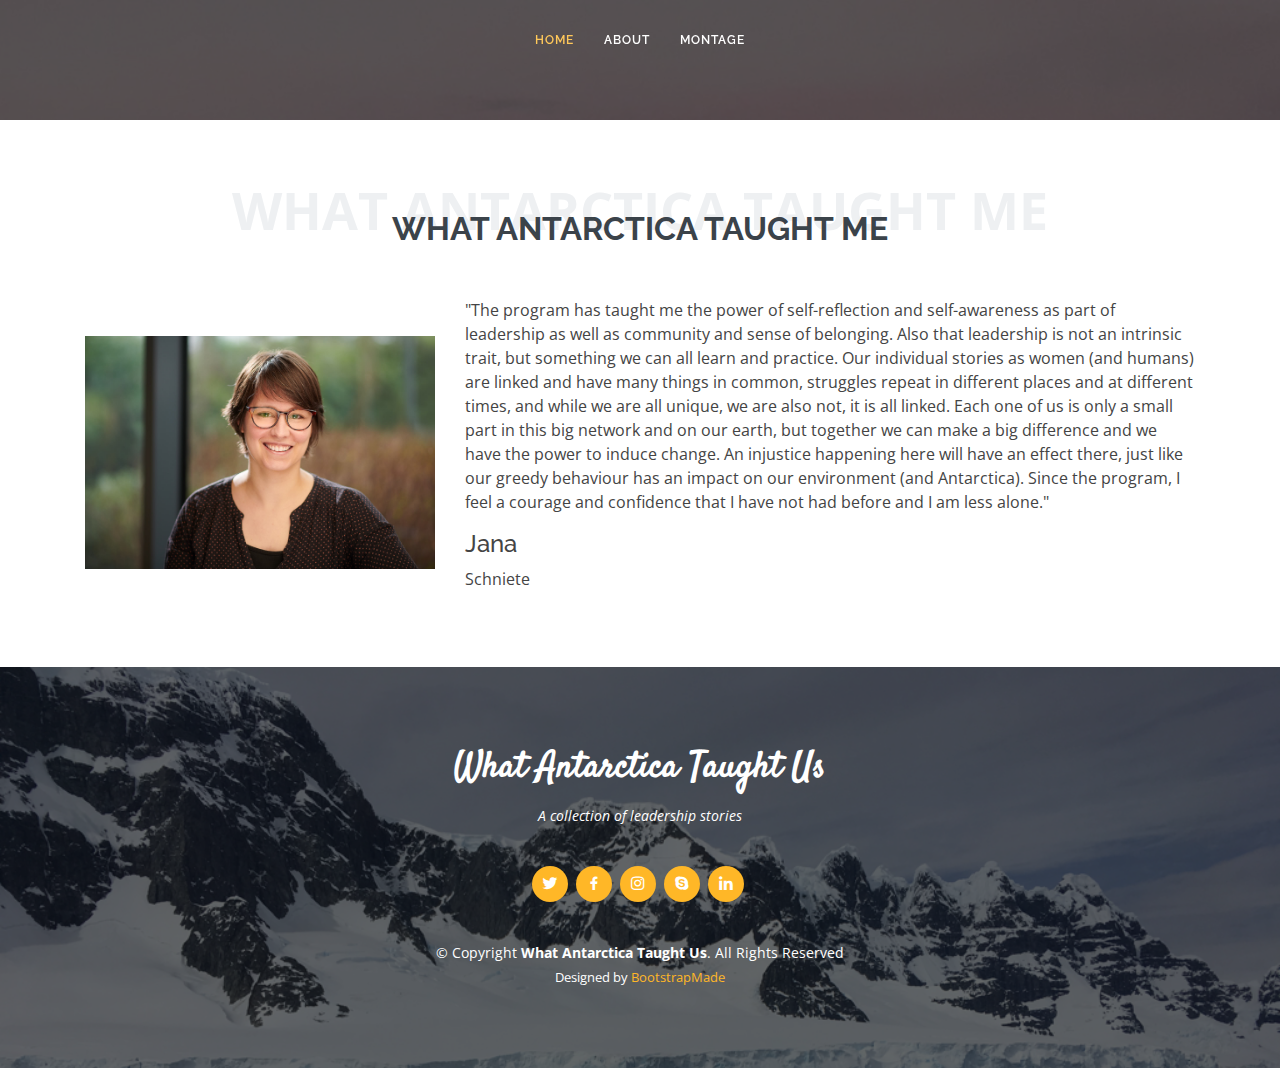
<file: janaschniete.html>
<!DOCTYPE html>
<html lang="en">

<head>
  <meta charset="utf-8">
  <meta content="width=device-width, initial-scale=1.0" name="viewport">

  <title>WATU - Jana Schniete</title>
  <meta content="" name="descriptison">
  <meta content="" name="keywords">

  <!-- Favicons -->
  <link href="assets/img/favicon.png" rel="icon">
  <link href="assets/img/apple-touch-icon.png" rel="apple-touch-icon">

  <!-- Google Fonts -->
  <link href="https://fonts.googleapis.com/css?family=Open+Sans:300,300i,400,400i,600,600i,700,700i|Raleway:300,300i,400,400i,500,500i,600,600i,700,700i|Satisfy" rel="stylesheet">

  <!-- Vendor CSS Files -->
  <link href="assets/vendor/bootstrap/css/bootstrap.min.css" rel="stylesheet">
  <link href="assets/vendor/icofont/icofont.min.css" rel="stylesheet">
  <link href="assets/vendor/boxicons/css/boxicons.min.css" rel="stylesheet">
  <link href="assets/vendor/owl.carousel/assets/owl.carousel.min.css" rel="stylesheet">
  <link href="assets/vendor/venobox/venobox.css" rel="stylesheet">

  <!-- Template Main CSS File -->
  <link href="assets/css/style.css" rel="stylesheet">

  <!-- =======================================================
  * Template Name: Laura - v2.0.0
  * Template URL: https://bootstrapmade.com/laura-free-creative-bootstrap-theme/
  * Author: BootstrapMade.com
  * License: https://bootstrapmade.com/license/
  ======================================================== -->
</head>

<body>

    <!-- ======= Header ======= -->
  <header id="header" class="fixed-top  d-flex justify-content-center align-items-center">

    <nav class="nav-menu d-none d-lg-block">
      <ul>
        <li class="active"><a href="index.html#header">Home</a></li>
        <li><a href="index.html#about">About</a></li>
        <li><a href="index.html#portfolio">Montage</a></li>
        <!--<li><a href="index.html#contact">Contact</a></li>-->

      </ul>
    </nav><!-- .nav-menu -->

  </header><!-- End Header -->

<!-- ======= Top Bar Section ======= -->
    <section id="topbar">
    <div class="topbar-container">

</div>
  </section><!-- End Top Bar -->

<main id="main">

    <!-- ======= About Me Section ======= -->
    <section id="about" class="about">
      <div class="container">

        <div class="section-title">
          <span>What Antarctica Taught Me</span>
          <h2>What Antarctica Taught Me</h2>
          
        </div>

      

      <div class="row align-items-center">
        

        <div class="col-lg-4 col-md-6 portfolio-item filter-app">
              <div class="portfolio-img"><img style="width:100%; height:auto" src="assets/img/portfolio/Jana-Schniete.jpg" class="img-fluid" alt=""></div>
              <div class="portfolio-info">  
              </div>
              </div>
              
            
        <div class="col-lg-8 col-md-6 portfolio-item filter-app">

 
            <p>

              "The program has taught me the power of self-reflection and self-awareness as part of leadership as well as community and sense of belonging. Also that leadership is not an intrinsic trait, but something we can all learn and practice. Our individual stories as women (and humans) are linked and have many things in common, struggles repeat in different places and at different times, and while we are all unique, we are also not, it is all linked. Each one of us is only a small part in this big network and on our earth, but together we can make a big difference and we have the power to induce change.  An injustice happening here will have an effect there, just like our greedy behaviour has an impact on our environment (and Antarctica). Since the program, I feel a courage and confidence that I have not had before and I am less alone."

            </p>

            <h4>Jana</h4>
            <p>Schniete</p>

       </div>
          
      </div>

    </div><!-- End container -->

    </section><!-- End About Me Section -->



  </main><!-- End #main -->

  <!-- ======= Footer ======= -->
  <footer id="footer">
    <div class="container">
      <h3>What Antarctica Taught Us</h3>
      <p>A collection of leadership stories</p>
      <div class="social-links">
        <a href="#" class="twitter"><i class="bx bxl-twitter"></i></a>
        <a href="#" class="facebook"><i class="bx bxl-facebook"></i></a>
        <a href="#" class="instagram"><i class="bx bxl-instagram"></i></a>
        <a href="#" class="google-plus"><i class="bx bxl-skype"></i></a>
        <a href="#" class="linkedin"><i class="bx bxl-linkedin"></i></a>
      </div>
      <div class="copyright">
        &copy; Copyright <strong><span>What Antarctica Taught Us</span></strong>. All Rights Reserved
      </div>
      <div class="credits">
        <!-- All the links in the footer should remain intact. -->
        <!-- You can delete the links only if you purchased the pro version. -->
        <!-- Licensing information: https://bootstrapmade.com/license/ -->
        <!-- Purchase the pro version with working PHP/AJAX contact form: https://bootstrapmade.com/laura-free-creative-bootstrap-theme/ -->
        Designed by <a href="https://bootstrapmade.com/">BootstrapMade</a>
      </div>
    </div>
  </footer><!-- End Footer -->

  <a href="#" class="back-to-top"><i class="icofont-simple-up"></i></a>

  <!-- Vendor JS Files -->
  <script src="assets/vendor/jquery/jquery.min.js"></script>
  <script src="assets/vendor/bootstrap/js/bootstrap.bundle.min.js"></script>
  <script src="assets/vendor/jquery.easing/jquery.easing.min.js"></script>
  <script src="assets/vendor/php-email-form/validate.js"></script>
  <script src="assets/vendor/waypoints/jquery.waypoints.min.js"></script>
  <script src="assets/vendor/counterup/counterup.min.js"></script>
  <script src="assets/vendor/owl.carousel/owl.carousel.min.js"></script>
  <script src="assets/vendor/isotope-layout/isotope.pkgd.min.js"></script>
  <script src="assets/vendor/venobox/venobox.min.js"></script>

  <!-- Template Main JS File -->
  <script src="assets/js/main.js"></script>

</body>

</html>
</file>
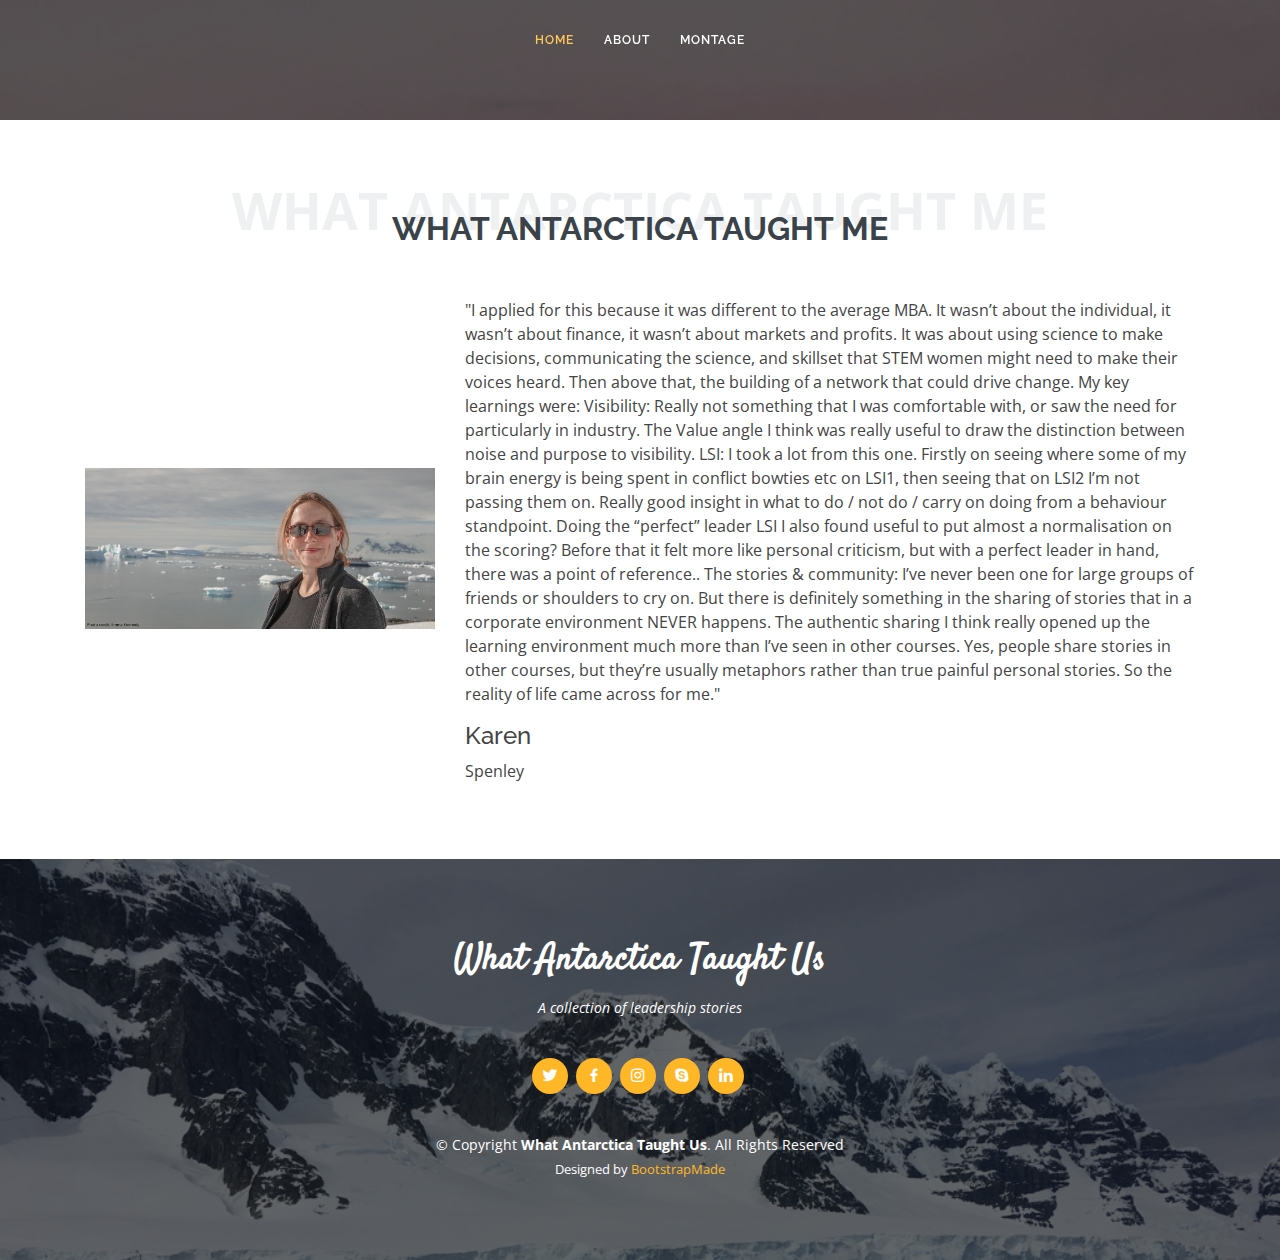
<file: karenspenley.html>
<!DOCTYPE html>
<html lang="en">

<head>
  <meta charset="utf-8">
  <meta content="width=device-width, initial-scale=1.0" name="viewport">

  <title>WATU - Karen Spenley</title>
  <meta content="" name="descriptison">
  <meta content="" name="keywords">

  <!-- Favicons -->
  <link href="assets/img/favicon.png" rel="icon">
  <link href="assets/img/apple-touch-icon.png" rel="apple-touch-icon">

  <!-- Google Fonts -->
  <link href="https://fonts.googleapis.com/css?family=Open+Sans:300,300i,400,400i,600,600i,700,700i|Raleway:300,300i,400,400i,500,500i,600,600i,700,700i|Satisfy" rel="stylesheet">

  <!-- Vendor CSS Files -->
  <link href="assets/vendor/bootstrap/css/bootstrap.min.css" rel="stylesheet">
  <link href="assets/vendor/icofont/icofont.min.css" rel="stylesheet">
  <link href="assets/vendor/boxicons/css/boxicons.min.css" rel="stylesheet">
  <link href="assets/vendor/owl.carousel/assets/owl.carousel.min.css" rel="stylesheet">
  <link href="assets/vendor/venobox/venobox.css" rel="stylesheet">

  <!-- Template Main CSS File -->
  <link href="assets/css/style.css" rel="stylesheet">

  <!-- =======================================================
  * Template Name: Laura - v2.0.0
  * Template URL: https://bootstrapmade.com/laura-free-creative-bootstrap-theme/
  * Author: BootstrapMade.com
  * License: https://bootstrapmade.com/license/
  ======================================================== -->
</head>

<body>

    <!-- ======= Header ======= -->
  <header id="header" class="fixed-top  d-flex justify-content-center align-items-center">

    <nav class="nav-menu d-none d-lg-block">
      <ul>
        <li class="active"><a href="index.html#header">Home</a></li>
        <li><a href="index.html#about">About</a></li>
        <li><a href="index.html#portfolio">Montage</a></li>
        <!--<li><a href="index.html#contact">Contact</a></li>-->

      </ul>
    </nav><!-- .nav-menu -->

  </header><!-- End Header -->

<!-- ======= Top Bar Section ======= -->
    <section id="topbar">
    <div class="topbar-container">

</div>
  </section><!-- End Top Bar -->

<main id="main">

    <!-- ======= About Me Section ======= -->
    <section id="about" class="about">
      <div class="container">

        <div class="section-title">
          <span>What Antarctica Taught Me</span>
          <h2>What Antarctica Taught Me</h2>
          
        </div>

      

      <div class="row align-items-center">
        

        <div class="col-lg-4 col-md-6 portfolio-item filter-app">
              <div class="portfolio-img"><img style="width:100%; height:auto" src="assets/img/portfolio/Karen-Spenley.jpg" class="img-fluid" alt=""></div>
              <div class="portfolio-info">  
              </div>
              </div>
              
            
        <div class="col-lg-8 col-md-6 portfolio-item filter-app">

 
            <p>

              "I applied for this because it was different to the average MBA. It wasn’t about the individual, it wasn’t about finance, it wasn’t about markets and profits. It was about using science to make decisions, communicating the science, and skillset that STEM women might need to make their voices heard. Then above that, the building of a network that could drive change. 

My key learnings were:
Visibility: Really not something that I was comfortable with, or saw the need for particularly in industry. The Value angle I think was really useful to draw the distinction between noise and purpose to visibility. 
LSI: I took a lot from this one. Firstly on seeing where some of my brain energy is being spent in conflict bowties etc on LSI1, then seeing that on LSI2 I’m not passing them on. Really good insight in what to do / not do / carry on doing from a behaviour standpoint. Doing the “perfect” leader LSI I also found useful to put almost a normalisation on the scoring? Before that it felt more like personal criticism, but with a perfect leader in hand, there was a point of reference..
The stories &amp; community: I’ve never been one for large groups of friends or shoulders to cry on. But there is definitely something in the sharing of stories that in a corporate environment NEVER happens. The authentic sharing I think really opened up the learning environment much more than I’ve seen in other courses. Yes, people share stories in other courses, but they’re usually metaphors rather than true painful personal stories. So the reality of life came across for me."

            </p>

            <h4>Karen</h4>
            <p>Spenley</p>

       </div>
          
      </div>

    </div><!-- End container -->

    </section><!-- End About Me Section -->



  </main><!-- End #main -->

  <!-- ======= Footer ======= -->
  <footer id="footer">
    <div class="container">
      <h3>What Antarctica Taught Us</h3>
      <p>A collection of leadership stories</p>
      <div class="social-links">
        <a href="#" class="twitter"><i class="bx bxl-twitter"></i></a>
        <a href="#" class="facebook"><i class="bx bxl-facebook"></i></a>
        <a href="#" class="instagram"><i class="bx bxl-instagram"></i></a>
        <a href="#" class="google-plus"><i class="bx bxl-skype"></i></a>
        <a href="#" class="linkedin"><i class="bx bxl-linkedin"></i></a>
      </div>
      <div class="copyright">
        &copy; Copyright <strong><span>What Antarctica Taught Us</span></strong>. All Rights Reserved
      </div>
      <div class="credits">
        <!-- All the links in the footer should remain intact. -->
        <!-- You can delete the links only if you purchased the pro version. -->
        <!-- Licensing information: https://bootstrapmade.com/license/ -->
        <!-- Purchase the pro version with working PHP/AJAX contact form: https://bootstrapmade.com/laura-free-creative-bootstrap-theme/ -->
        Designed by <a href="https://bootstrapmade.com/">BootstrapMade</a>
      </div>
    </div>
  </footer><!-- End Footer -->

  <a href="#" class="back-to-top"><i class="icofont-simple-up"></i></a>

  <!-- Vendor JS Files -->
  <script src="assets/vendor/jquery/jquery.min.js"></script>
  <script src="assets/vendor/bootstrap/js/bootstrap.bundle.min.js"></script>
  <script src="assets/vendor/jquery.easing/jquery.easing.min.js"></script>
  <script src="assets/vendor/php-email-form/validate.js"></script>
  <script src="assets/vendor/waypoints/jquery.waypoints.min.js"></script>
  <script src="assets/vendor/counterup/counterup.min.js"></script>
  <script src="assets/vendor/owl.carousel/owl.carousel.min.js"></script>
  <script src="assets/vendor/isotope-layout/isotope.pkgd.min.js"></script>
  <script src="assets/vendor/venobox/venobox.min.js"></script>

  <!-- Template Main JS File -->
  <script src="assets/js/main.js"></script>

</body>

</html>
</file>
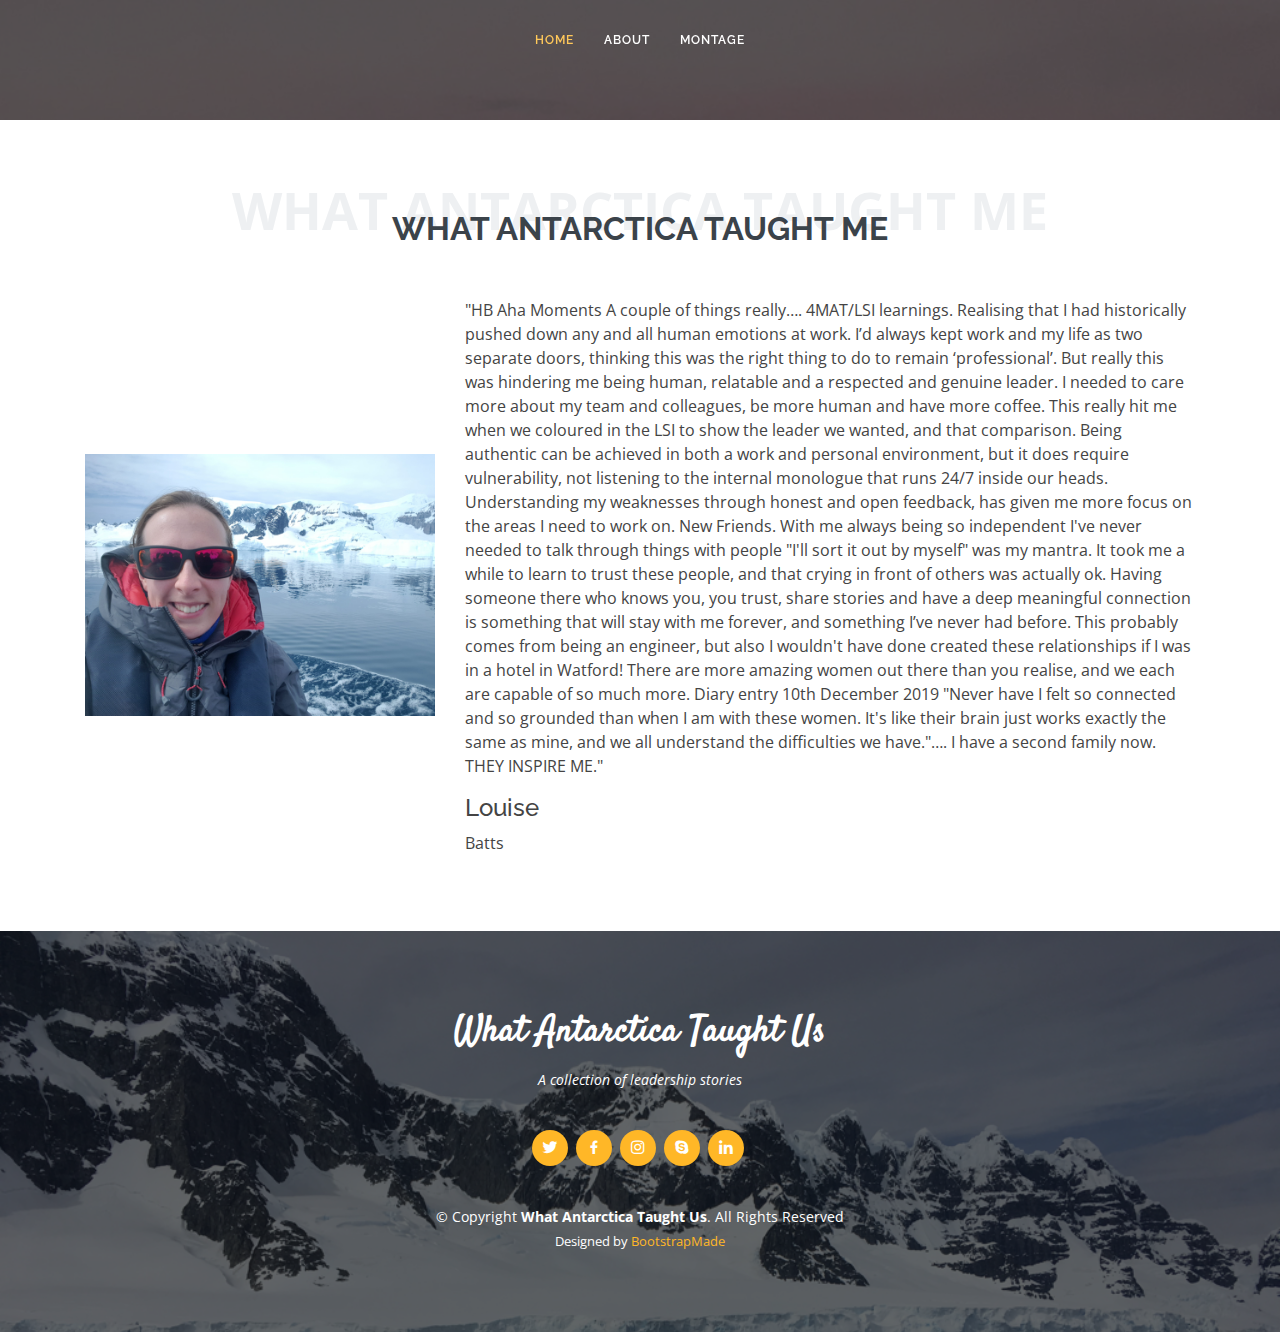
<file: louisebatts.html>
<!DOCTYPE html>
<html lang="en">

<head>
  <meta charset="utf-8">
  <meta content="width=device-width, initial-scale=1.0" name="viewport">

  <title>WATU - Louise Batts</title>
  <meta content="" name="descriptison">
  <meta content="" name="keywords">

  <!-- Favicons -->
  <link href="assets/img/favicon.png" rel="icon">
  <link href="assets/img/apple-touch-icon.png" rel="apple-touch-icon">

  <!-- Google Fonts -->
  <link href="https://fonts.googleapis.com/css?family=Open+Sans:300,300i,400,400i,600,600i,700,700i|Raleway:300,300i,400,400i,500,500i,600,600i,700,700i|Satisfy" rel="stylesheet">

  <!-- Vendor CSS Files -->
  <link href="assets/vendor/bootstrap/css/bootstrap.min.css" rel="stylesheet">
  <link href="assets/vendor/icofont/icofont.min.css" rel="stylesheet">
  <link href="assets/vendor/boxicons/css/boxicons.min.css" rel="stylesheet">
  <link href="assets/vendor/owl.carousel/assets/owl.carousel.min.css" rel="stylesheet">
  <link href="assets/vendor/venobox/venobox.css" rel="stylesheet">

  <!-- Template Main CSS File -->
  <link href="assets/css/style.css" rel="stylesheet">

  <!-- =======================================================
  * Template Name: Laura - v2.0.0
  * Template URL: https://bootstrapmade.com/laura-free-creative-bootstrap-theme/
  * Author: BootstrapMade.com
  * License: https://bootstrapmade.com/license/
  ======================================================== -->
</head>

<body>

    <!-- ======= Header ======= -->
  <header id="header" class="fixed-top  d-flex justify-content-center align-items-center">

    <nav class="nav-menu d-none d-lg-block">
      <ul>
        <li class="active"><a href="index.html#header">Home</a></li>
        <li><a href="index.html#about">About</a></li>
        <li><a href="index.html#portfolio">Montage</a></li>
        <!--<li><a href="index.html#contact">Contact</a></li>-->

      </ul>
    </nav><!-- .nav-menu -->

  </header><!-- End Header -->

<!-- ======= Top Bar Section ======= -->
    <section id="topbar">
    <div class="topbar-container">

</div>
  </section><!-- End Top Bar -->

<main id="main">

    <!-- ======= About Me Section ======= -->
    <section id="about" class="about">
      <div class="container">

        <div class="section-title">
          <span>What Antarctica Taught Me</span>
          <h2>What Antarctica Taught Me</h2>
          
        </div>

      

      <div class="row align-items-center">
        

        <div class="col-lg-4 col-md-6 portfolio-item filter-app">
              <div class="portfolio-img"><img style="width:100%; height:auto" src="assets/img/portfolio/Louise-Batts.jpg" class="img-fluid" alt=""></div>
              <div class="portfolio-info">  
              </div>
              </div>
              
            
        <div class="col-lg-8 col-md-6 portfolio-item filter-app">

 
            <p>

              "HB Aha Moments

A couple of things really….

4MAT/LSI learnings. Realising that I had historically pushed down any and all human emotions at work. I’d always kept work and my life as two separate doors, thinking this was the right thing to do to remain ‘professional’. But really this was hindering me being human, relatable and a respected and genuine leader. I needed to care more about my team and colleagues, be more human and have more coffee. This really hit me when we coloured in the LSI to show the leader we wanted, and that comparison. Being authentic can be achieved in both a work and personal environment, but it does require vulnerability, not listening to the internal monologue that runs 24/7 inside our heads. Understanding my weaknesses through honest and open feedback, has given me more focus on the areas I need to work on.

New Friends. With me always being so independent I've never needed to talk through things with people "I'll sort it out by myself" was my mantra. It took me a while to learn to trust these people, and that crying in front of others was actually ok. Having someone there who knows you, you trust, share stories and have a deep meaningful connection is something that will stay with me forever, and something I’ve never had before. This probably comes from being an engineer, but also I wouldn't have done created these relationships if I was in a hotel in Watford! There are more amazing women out there than you realise, and we each are capable of so much more.

Diary entry 10th December 2019 "Never have I felt so connected and so grounded than when I am with these women. It's like their brain just works exactly the same as mine, and we all understand the difficulties we have."…. 

I have a second family now. 
 
THEY INSPIRE ME."

            </p>

            <h4>Louise</h4>
            <p>Batts</p>

       </div>
          
      </div>

    </div><!-- End container -->

    </section><!-- End About Me Section -->



  </main><!-- End #main -->

  <!-- ======= Footer ======= -->
  <footer id="footer">
    <div class="container">
      <h3>What Antarctica Taught Us</h3>
      <p>A collection of leadership stories</p>
      <div class="social-links">
        <a href="#" class="twitter"><i class="bx bxl-twitter"></i></a>
        <a href="#" class="facebook"><i class="bx bxl-facebook"></i></a>
        <a href="#" class="instagram"><i class="bx bxl-instagram"></i></a>
        <a href="#" class="google-plus"><i class="bx bxl-skype"></i></a>
        <a href="#" class="linkedin"><i class="bx bxl-linkedin"></i></a>
      </div>
      <div class="copyright">
        &copy; Copyright <strong><span>What Antarctica Taught Us</span></strong>. All Rights Reserved
      </div>
      <div class="credits">
        <!-- All the links in the footer should remain intact. -->
        <!-- You can delete the links only if you purchased the pro version. -->
        <!-- Licensing information: https://bootstrapmade.com/license/ -->
        <!-- Purchase the pro version with working PHP/AJAX contact form: https://bootstrapmade.com/laura-free-creative-bootstrap-theme/ -->
        Designed by <a href="https://bootstrapmade.com/">BootstrapMade</a>
      </div>
    </div>
  </footer><!-- End Footer -->

  <a href="#" class="back-to-top"><i class="icofont-simple-up"></i></a>

  <!-- Vendor JS Files -->
  <script src="assets/vendor/jquery/jquery.min.js"></script>
  <script src="assets/vendor/bootstrap/js/bootstrap.bundle.min.js"></script>
  <script src="assets/vendor/jquery.easing/jquery.easing.min.js"></script>
  <script src="assets/vendor/php-email-form/validate.js"></script>
  <script src="assets/vendor/waypoints/jquery.waypoints.min.js"></script>
  <script src="assets/vendor/counterup/counterup.min.js"></script>
  <script src="assets/vendor/owl.carousel/owl.carousel.min.js"></script>
  <script src="assets/vendor/isotope-layout/isotope.pkgd.min.js"></script>
  <script src="assets/vendor/venobox/venobox.min.js"></script>

  <!-- Template Main JS File -->
  <script src="assets/js/main.js"></script>

</body>

</html>
</file>
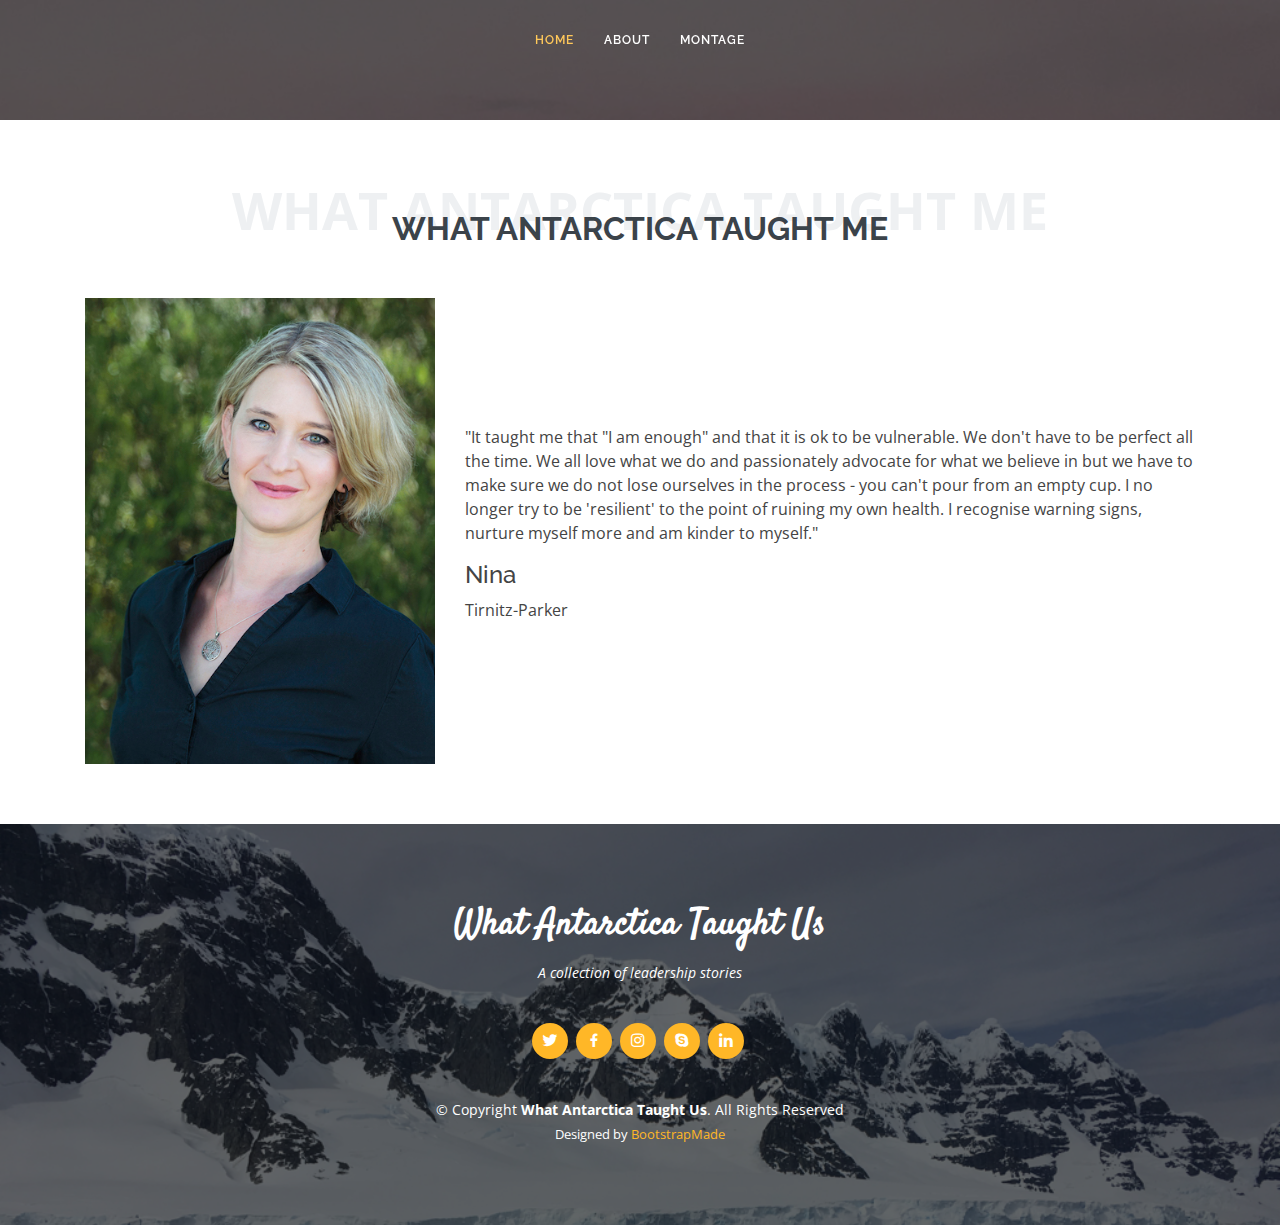
<file: nina.html>
<!DOCTYPE html>
<html lang="en">

<head>
  <meta charset="utf-8">
  <meta content="width=device-width, initial-scale=1.0" name="viewport">

  <title>WATU - Nina Tirnitz-Parker</title>
  <meta content="" name="descriptison">
  <meta content="" name="keywords">

  <!-- Favicons -->
  <link href="assets/img/favicon.png" rel="icon">
  <link href="assets/img/apple-touch-icon.png" rel="apple-touch-icon">

  <!-- Google Fonts -->
  <link href="https://fonts.googleapis.com/css?family=Open+Sans:300,300i,400,400i,600,600i,700,700i|Raleway:300,300i,400,400i,500,500i,600,600i,700,700i|Satisfy" rel="stylesheet">

  <!-- Vendor CSS Files -->
  <link href="assets/vendor/bootstrap/css/bootstrap.min.css" rel="stylesheet">
  <link href="assets/vendor/icofont/icofont.min.css" rel="stylesheet">
  <link href="assets/vendor/boxicons/css/boxicons.min.css" rel="stylesheet">
  <link href="assets/vendor/owl.carousel/assets/owl.carousel.min.css" rel="stylesheet">
  <link href="assets/vendor/venobox/venobox.css" rel="stylesheet">

  <!-- Template Main CSS File -->
  <link href="assets/css/style.css" rel="stylesheet">

  <!-- =======================================================
  * Template Name: Laura - v2.0.0
  * Template URL: https://bootstrapmade.com/laura-free-creative-bootstrap-theme/
  * Author: BootstrapMade.com
  * License: https://bootstrapmade.com/license/
  ======================================================== -->
</head>

<body>

    <!-- ======= Header ======= -->
  <header id="header" class="fixed-top  d-flex justify-content-center align-items-center">

    <nav class="nav-menu d-none d-lg-block">
      <ul>
        <li class="active"><a href="index.html#header">Home</a></li>
        <li><a href="index.html#about">About</a></li>
        <li><a href="index.html#portfolio">Montage</a></li>
        <!--<li><a href="index.html#contact">Contact</a></li>-->

      </ul>
    </nav><!-- .nav-menu -->

  </header><!-- End Header -->

<!-- ======= Top Bar Section ======= -->
    <section id="topbar">
    <div class="topbar-container">

</div>
  </section><!-- End Top Bar -->

<main id="main">

    <!-- ======= About Me Section ======= -->
    <section id="about" class="about">
      <div class="container">

        <div class="section-title">
          <span>What Antarctica Taught Me</span>
          <h2>What Antarctica Taught Me</h2>
          
        </div>

      

      <div class="row align-items-center">
        

        <div class="col-lg-4 col-md-6 portfolio-item filter-app">
              <div class="portfolio-img"><img style="width:100%; height:auto" src="assets/img/portfolio/Nina-Tirnitz-Parker.jpg" class="img-fluid" alt=""></div>
              <div class="portfolio-info">  
              </div>
              </div>
              
            
        <div class="col-lg-8 col-md-6 portfolio-item filter-app">

 
            <p>

              "It taught me that "I am enough" and that it is ok to be vulnerable. We don't have to be perfect all the time. We all love what we do and passionately advocate for what we believe in but we have to make sure we do not lose ourselves in the process - you can't pour from an empty cup. I no longer try to be 'resilient' to the point of ruining my own health. I recognise warning signs, nurture myself more and am kinder to myself."

            </p>

            <h4>Nina </h4>
            <p>Tirnitz-Parker</p>

       </div>
          
      </div>

    </div><!-- End container -->

    </section><!-- End About Me Section -->



  </main><!-- End #main -->

  <!-- ======= Footer ======= -->
  <footer id="footer">
    <div class="container">
      <h3>What Antarctica Taught Us</h3>
      <p>A collection of leadership stories</p>
      <div class="social-links">
        <a href="#" class="twitter"><i class="bx bxl-twitter"></i></a>
        <a href="#" class="facebook"><i class="bx bxl-facebook"></i></a>
        <a href="#" class="instagram"><i class="bx bxl-instagram"></i></a>
        <a href="#" class="google-plus"><i class="bx bxl-skype"></i></a>
        <a href="#" class="linkedin"><i class="bx bxl-linkedin"></i></a>
      </div>
      <div class="copyright">
        &copy; Copyright <strong><span>What Antarctica Taught Us</span></strong>. All Rights Reserved
      </div>
      <div class="credits">
        <!-- All the links in the footer should remain intact. -->
        <!-- You can delete the links only if you purchased the pro version. -->
        <!-- Licensing information: https://bootstrapmade.com/license/ -->
        <!-- Purchase the pro version with working PHP/AJAX contact form: https://bootstrapmade.com/laura-free-creative-bootstrap-theme/ -->
        Designed by <a href="https://bootstrapmade.com/">BootstrapMade</a>
      </div>
    </div>
  </footer><!-- End Footer -->

  <a href="#" class="back-to-top"><i class="icofont-simple-up"></i></a>

  <!-- Vendor JS Files -->
  <script src="assets/vendor/jquery/jquery.min.js"></script>
  <script src="assets/vendor/bootstrap/js/bootstrap.bundle.min.js"></script>
  <script src="assets/vendor/jquery.easing/jquery.easing.min.js"></script>
  <script src="assets/vendor/php-email-form/validate.js"></script>
  <script src="assets/vendor/waypoints/jquery.waypoints.min.js"></script>
  <script src="assets/vendor/counterup/counterup.min.js"></script>
  <script src="assets/vendor/owl.carousel/owl.carousel.min.js"></script>
  <script src="assets/vendor/isotope-layout/isotope.pkgd.min.js"></script>
  <script src="assets/vendor/venobox/venobox.min.js"></script>

  <!-- Template Main JS File -->
  <script src="assets/js/main.js"></script>

</body>

</html>
</file>
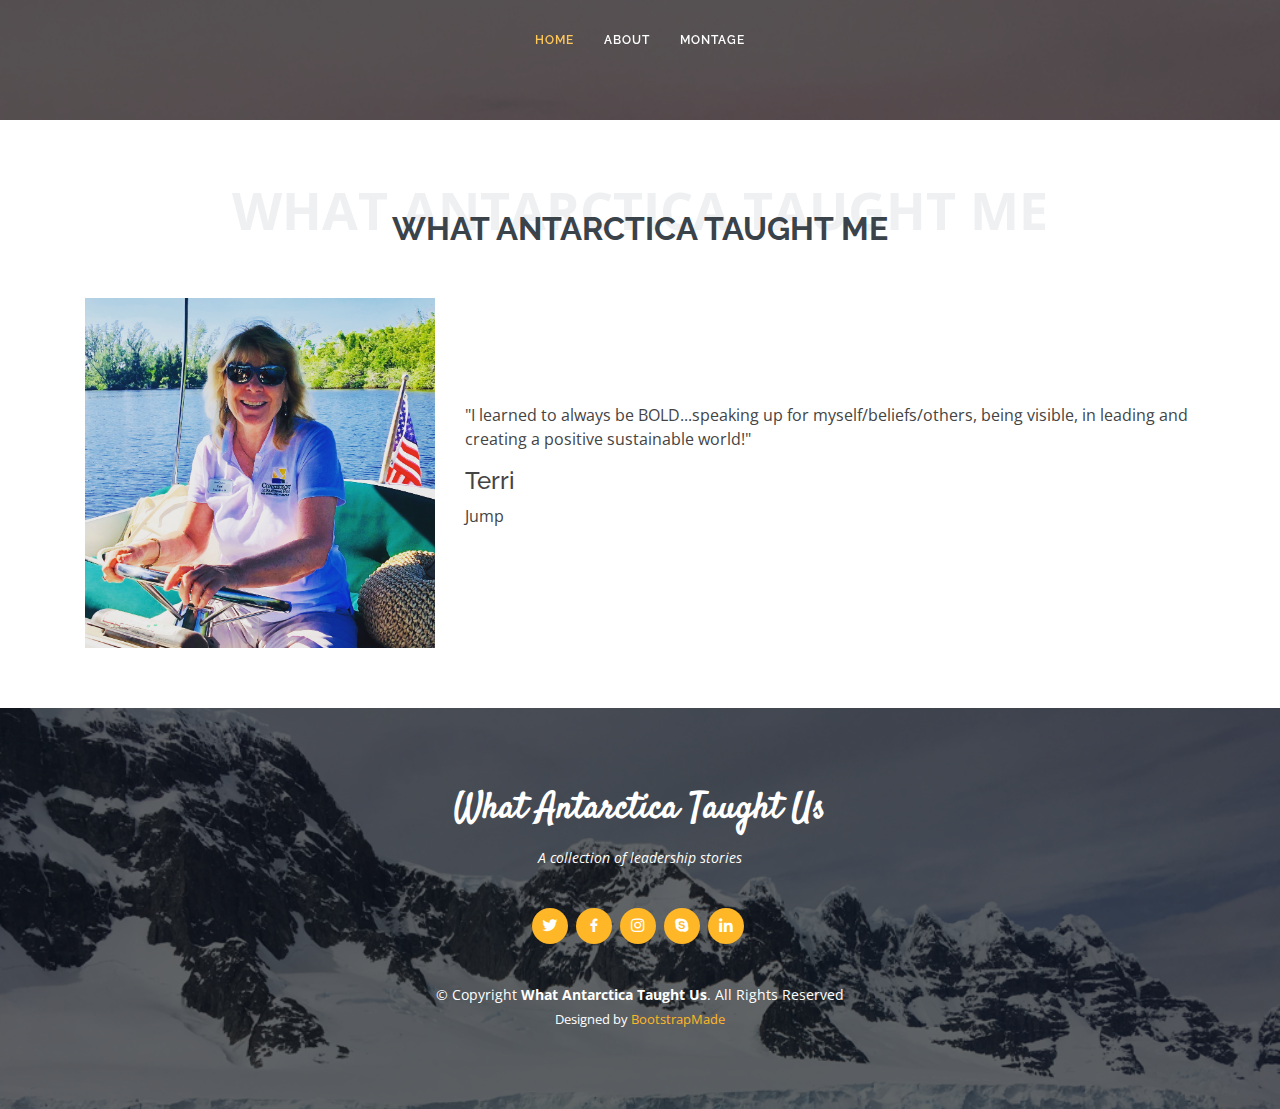
<file: terrijump.html>
<!DOCTYPE html>
<html lang="en">

<head>
  <meta charset="utf-8">
  <meta content="width=device-width, initial-scale=1.0" name="viewport">

  <title>WATU - Terri Jump</title>
  <meta content="" name="descriptison">
  <meta content="" name="keywords">

  <!-- Favicons -->
  <link href="assets/img/favicon.png" rel="icon">
  <link href="assets/img/apple-touch-icon.png" rel="apple-touch-icon">

  <!-- Google Fonts -->
  <link href="https://fonts.googleapis.com/css?family=Open+Sans:300,300i,400,400i,600,600i,700,700i|Raleway:300,300i,400,400i,500,500i,600,600i,700,700i|Satisfy" rel="stylesheet">

  <!-- Vendor CSS Files -->
  <link href="assets/vendor/bootstrap/css/bootstrap.min.css" rel="stylesheet">
  <link href="assets/vendor/icofont/icofont.min.css" rel="stylesheet">
  <link href="assets/vendor/boxicons/css/boxicons.min.css" rel="stylesheet">
  <link href="assets/vendor/owl.carousel/assets/owl.carousel.min.css" rel="stylesheet">
  <link href="assets/vendor/venobox/venobox.css" rel="stylesheet">

  <!-- Template Main CSS File -->
  <link href="assets/css/style.css" rel="stylesheet">

  <!-- =======================================================
  * Template Name: Laura - v2.0.0
  * Template URL: https://bootstrapmade.com/laura-free-creative-bootstrap-theme/
  * Author: BootstrapMade.com
  * License: https://bootstrapmade.com/license/
  ======================================================== -->
</head>

<body>

    <!-- ======= Header ======= -->
  <header id="header" class="fixed-top  d-flex justify-content-center align-items-center">

    <nav class="nav-menu d-none d-lg-block">
      <ul>
        <li class="active"><a href="index.html#header">Home</a></li>
        <li><a href="index.html#about">About</a></li>
        <li><a href="index.html#portfolio">Montage</a></li>
        <!--<li><a href="index.html#contact">Contact</a></li>-->

      </ul>
    </nav><!-- .nav-menu -->

  </header><!-- End Header -->

<!-- ======= Top Bar Section ======= -->
    <section id="topbar">
    <div class="topbar-container">

</div>
  </section><!-- End Top Bar -->

<main id="main">

    <!-- ======= About Me Section ======= -->
    <section id="about" class="about">
      <div class="container">

        <div class="section-title">
          <span>What Antarctica Taught Me</span>
          <h2>What Antarctica Taught Me</h2>
          
        </div>

      

      <div class="row align-items-center">
        

        <div class="col-lg-4 col-md-6 portfolio-item filter-app">
              <div class="portfolio-img"><img style="width:100%; height:auto" src="assets/img/portfolio/Terri-Jump.jpg" class="img-fluid" alt=""></div>
              <div class="portfolio-info">  
              </div>
              </div>
              
            
        <div class="col-lg-8 col-md-6 portfolio-item filter-app">

 
            <p>

              "I learned to always be BOLD...speaking up for myself/beliefs/others, being visible, in leading and creating a positive sustainable world!"

            </p>

            <h4>Terri </h4>
            <p>Jump</p>

       </div>
          
      </div>

    </div><!-- End container -->

    </section><!-- End About Me Section -->



  </main><!-- End #main -->

  <!-- ======= Footer ======= -->
  <footer id="footer">
    <div class="container">
      <h3>What Antarctica Taught Us</h3>
      <p>A collection of leadership stories</p>
      <div class="social-links">
        <a href="#" class="twitter"><i class="bx bxl-twitter"></i></a>
        <a href="#" class="facebook"><i class="bx bxl-facebook"></i></a>
        <a href="#" class="instagram"><i class="bx bxl-instagram"></i></a>
        <a href="#" class="google-plus"><i class="bx bxl-skype"></i></a>
        <a href="#" class="linkedin"><i class="bx bxl-linkedin"></i></a>
      </div>
      <div class="copyright">
        &copy; Copyright <strong><span>What Antarctica Taught Us</span></strong>. All Rights Reserved
      </div>
      <div class="credits">
        <!-- All the links in the footer should remain intact. -->
        <!-- You can delete the links only if you purchased the pro version. -->
        <!-- Licensing information: https://bootstrapmade.com/license/ -->
        <!-- Purchase the pro version with working PHP/AJAX contact form: https://bootstrapmade.com/laura-free-creative-bootstrap-theme/ -->
        Designed by <a href="https://bootstrapmade.com/">BootstrapMade</a>
      </div>
    </div>
  </footer><!-- End Footer -->

  <a href="#" class="back-to-top"><i class="icofont-simple-up"></i></a>

  <!-- Vendor JS Files -->
  <script src="assets/vendor/jquery/jquery.min.js"></script>
  <script src="assets/vendor/bootstrap/js/bootstrap.bundle.min.js"></script>
  <script src="assets/vendor/jquery.easing/jquery.easing.min.js"></script>
  <script src="assets/vendor/php-email-form/validate.js"></script>
  <script src="assets/vendor/waypoints/jquery.waypoints.min.js"></script>
  <script src="assets/vendor/counterup/counterup.min.js"></script>
  <script src="assets/vendor/owl.carousel/owl.carousel.min.js"></script>
  <script src="assets/vendor/isotope-layout/isotope.pkgd.min.js"></script>
  <script src="assets/vendor/venobox/venobox.min.js"></script>

  <!-- Template Main JS File -->
  <script src="assets/js/main.js"></script>

</body>

</html>
</file>
<file: assets/vendor/venobox/venobox.css>
/* ------ venobox.css --------*/
.vbox-overlay *, .vbox-overlay *:before, .vbox-overlay *:after{
    -webkit-backface-visibility: hidden;
    -webkit-box-sizing:border-box;
    -moz-box-sizing:border-box;
    box-sizing:border-box;
}
.vbox-overlay * { 
    -webkit-backface-visibility: visible;
    backface-visibility: visible;
}
.vbox-overlay{
    display: -webkit-flex;
    display: flex;
    -webkit-flex-direction: column;
    flex-direction: column;
    -webkit-justify-content: center;
    justify-content: center;
    -webkit-align-items: center;
    align-items: center;
    position: fixed;
    left: 0;
    top: 0;
    bottom: 0;
    right: 0;
    z-index: 999999;
}

/* ----- navigation ----- */
.vbox-title{
    width: 100%;
    height: 40px;
    float: left;
    text-align: center;
    line-height: 28px;
    font-size: 12px;
    padding: 6px 50px;
    overflow: hidden;
    position: fixed;
    display: none;
    left: 0;
    z-index: 89;
}
.vbox-close{
    cursor: pointer;
    position: fixed;
    top: -1px;
    right: 0;
    width: 50px;
    height: 40px;
    padding: 6px;
    display: block;
    background-position:10px center;
    overflow: hidden;
    font-size: 24px;
    line-height: 1;
    text-align: center;
    z-index: 99;
}
.vbox-left{
    cursor: pointer;
    position: fixed;
    left: 0;
    height: 40px;
    overflow: hidden;
    line-height: 28px;
    font-size: 12px;
    z-index: 99;
    display: flex;
    align-items:center;
}
.vbox-num{
    display: inline-block;
    margin: 6px 0 6px 15px;
}
/* ----- Social share ----- */
.vbox-share{
    line-height: 28px;
    font-size: 12px;
    overflow: hidden;
    position: fixed;
    left: 0;
    z-index: 98;
    display: flex;
    align-items:center;
    justify-content: center;
    width: 100%;
    text-align: center;
}
.vbox-share svg{
    max-height: 28px;
    width: 28px;
    z-index: 10;
    margin-left: 12px;
    margin-top: 6px;
    margin-bottom: 6px;
    vertical-align: middle;
}


/* ----- navigation ARROWS ----- */
.vbox-next, .vbox-prev{
    position: fixed;
    top: 50%;
    margin-top: -15px;
    overflow: hidden;
    cursor: pointer;
    display: block;
    width: 45px;
    height: 45px;
    z-index: 99;
}
.vbox-next span, .vbox-prev span{
    position: relative;
    width: 20px;
    height: 20px;
    border: 2px solid transparent;
    border-top-color: #B6B6B6;
    border-right-color: #B6B6B6;
    text-indent: -100px;
    position: absolute;
    top: 8px;
    display: block;
}
.vbox-prev{
    left: 15px;
}
.vbox-next{
    right: 15px;
}
.vbox-prev span{
    left: 10px;
    -ms-transform: rotate(-135deg);
    -webkit-transform: rotate(-135deg);
    transform: rotate(-135deg);
}
.vbox-next span{
    -ms-transform: rotate(45deg);
    -webkit-transform: rotate(45deg);
    transform: rotate(45deg);
    right: 10px;
}
/* ------- inline window ------ */
.vbox-inline{
    width: 420px;
    height: 315px;
    height: 70vh;
    padding: 10px;
    background: #fff;
    margin: 0 auto;
    overflow: auto;
    text-align: left;
}
/* ------- Video & iFrames window ------ */
.venoframe{
    max-width: 100%;
    width: 100%;
    border: none;
    width: 100%;
    height: 260px;
    height: 70vh;
}
.venoframe.vbvid{
    height: 260px;
}
@media (min-width: 768px) {
    .venoframe, .vbox-inline{
        width: 90%;
        height: 360px;
        height: 70vh;
    }
    .venoframe.vbvid{
        width: 640px;
        height: 360px;
    }
}
@media (min-width: 992px) {
    .venoframe, .vbox-inline{
        max-width: 1200px;
        width: 80%;
        height: 540px;
        height: 70vh;
    }
    .venoframe.vbvid{
        width: 960px;
        height: 540px;
    }
}
/* 
Please do NOT edit this part! 
or at least read this note: http://i.imgur.com/7C0ws9e.gif
*/
.vbox-open{
    overflow: hidden;
}
.vbox-container{
    position: absolute;
    left: 0;
    right: 0;
    top: 0;
    bottom: 0;
    overflow-x: hidden;
    overflow-y: scroll;
    overflow-scrolling: touch;
    -webkit-overflow-scrolling: touch;
    z-index: 20;
    max-height: 100%;

}

.vbox-content{
    text-align: center;
    float: left;
    width: 100%;
    position: relative;
    overflow: hidden;
    padding: 20px 4%;
}
.vbox-container img{
    max-width: 100%;
    height: auto;
}
.vbox-figlio{
    box-shadow: 0 0 12px rgba(0,0,0,0.19), 0 6px 6px rgba(0,0,0,0.23);
    max-width: 100%;
    text-align: initial;
}
img.vbox-figlio{
    -webkit-user-select: none;
-khtml-user-select: none;
-moz-user-select: none;
-o-user-select: none;
user-select: none;
}
.vbox-content.swipe-left{
    margin-left: -200px !important;
}
.vbox-content.swipe-right{
    margin-left: 200px !important;
}
.vbox-animated{
    webkit-transition: margin 300ms ease-out;
    transition: margin 300ms ease-out;
}

/* ---------- preloader ----------
 * SPINKIT 
 * http://tobiasahlin.com/spinkit/
-------------------------------- */
.sk-double-bounce,.sk-rotating-plane{width:40px;height:40px;margin:40px auto}.sk-rotating-plane{background-color:#333;-webkit-animation:sk-rotatePlane 1.2s infinite ease-in-out;animation:sk-rotatePlane 1.2s infinite ease-in-out}@-webkit-keyframes sk-rotatePlane{0%{-webkit-transform:perspective(120px) rotateX(0) rotateY(0);transform:perspective(120px) rotateX(0) rotateY(0)}50%{-webkit-transform:perspective(120px) rotateX(-180.1deg) rotateY(0);transform:perspective(120px) rotateX(-180.1deg) rotateY(0)}100%{-webkit-transform:perspective(120px) rotateX(-180deg) rotateY(-179.9deg);transform:perspective(120px) rotateX(-180deg) rotateY(-179.9deg)}}@keyframes sk-rotatePlane{0%{-webkit-transform:perspective(120px) rotateX(0) rotateY(0);transform:perspective(120px) rotateX(0) rotateY(0)}50%{-webkit-transform:perspective(120px) rotateX(-180.1deg) rotateY(0);transform:perspective(120px) rotateX(-180.1deg) rotateY(0)}100%{-webkit-transform:perspective(120px) rotateX(-180deg) rotateY(-179.9deg);transform:perspective(120px) rotateX(-180deg) rotateY(-179.9deg)}}.sk-double-bounce{position:relative}.sk-double-bounce .sk-child{width:100%;height:100%;border-radius:50%;background-color:#333;opacity:.6;position:absolute;top:0;left:0;-webkit-animation:sk-doubleBounce 2s infinite ease-in-out;animation:sk-doubleBounce 2s infinite ease-in-out}.sk-chasing-dots .sk-child,.sk-spinner-pulse,.sk-three-bounce .sk-child{background-color:#333;border-radius:100%}.sk-double-bounce .sk-double-bounce2{-webkit-animation-delay:-1s;animation-delay:-1s}@-webkit-keyframes sk-doubleBounce{0%,100%{-webkit-transform:scale(0);transform:scale(0)}50%{-webkit-transform:scale(1);transform:scale(1)}}@keyframes sk-doubleBounce{0%,100%{-webkit-transform:scale(0);transform:scale(0)}50%{-webkit-transform:scale(1);transform:scale(1)}}.sk-wave{margin:40px auto;width:50px;height:40px;text-align:center;font-size:10px}.sk-wave .sk-rect{background-color:#333;height:100%;width:6px;display:inline-block;-webkit-animation:sk-waveStretchDelay 1.2s infinite ease-in-out;animation:sk-waveStretchDelay 1.2s infinite ease-in-out}.sk-wave .sk-rect1{-webkit-animation-delay:-1.2s;animation-delay:-1.2s}.sk-wave .sk-rect2{-webkit-animation-delay:-1.1s;animation-delay:-1.1s}.sk-wave .sk-rect3{-webkit-animation-delay:-1s;animation-delay:-1s}.sk-wave .sk-rect4{-webkit-animation-delay:-.9s;animation-delay:-.9s}.sk-wave .sk-rect5{-webkit-animation-delay:-.8s;animation-delay:-.8s}@-webkit-keyframes sk-waveStretchDelay{0%,100%,40%{-webkit-transform:scaleY(.4);transform:scaleY(.4)}20%{-webkit-transform:scaleY(1);transform:scaleY(1)}}@keyframes sk-waveStretchDelay{0%,100%,40%{-webkit-transform:scaleY(.4);transform:scaleY(.4)}20%{-webkit-transform:scaleY(1);transform:scaleY(1)}}.sk-wandering-cubes{margin:40px auto;width:40px;height:40px;position:relative}.sk-wandering-cubes .sk-cube{background-color:#333;width:10px;height:10px;position:absolute;top:0;left:0;-webkit-animation:sk-wanderingCube 1.8s ease-in-out -1.8s infinite both;animation:sk-wanderingCube 1.8s ease-in-out -1.8s infinite both}.sk-chasing-dots,.sk-spinner-pulse{width:40px;height:40px;margin:40px auto}.sk-wandering-cubes .sk-cube2{-webkit-animation-delay:-.9s;animation-delay:-.9s}@-webkit-keyframes sk-wanderingCube{0%{-webkit-transform:rotate(0);transform:rotate(0)}25%{-webkit-transform:translateX(30px) rotate(-90deg) scale(.5);transform:translateX(30px) rotate(-90deg) scale(.5)}50%{-webkit-transform:translateX(30px) translateY(30px) rotate(-179deg);transform:translateX(30px) translateY(30px) rotate(-179deg)}50.1%{-webkit-transform:translateX(30px) translateY(30px) rotate(-180deg);transform:translateX(30px) translateY(30px) rotate(-180deg)}75%{-webkit-transform:translateX(0) translateY(30px) rotate(-270deg) scale(.5);transform:translateX(0) translateY(30px) rotate(-270deg) scale(.5)}100%{-webkit-transform:rotate(-360deg);transform:rotate(-360deg)}}@keyframes sk-wanderingCube{0%{-webkit-transform:rotate(0);transform:rotate(0)}25%{-webkit-transform:translateX(30px) rotate(-90deg) scale(.5);transform:translateX(30px) rotate(-90deg) scale(.5)}50%{-webkit-transform:translateX(30px) translateY(30px) rotate(-179deg);transform:translateX(30px) translateY(30px) rotate(-179deg)}50.1%{-webkit-transform:translateX(30px) translateY(30px) rotate(-180deg);transform:translateX(30px) translateY(30px) rotate(-180deg)}75%{-webkit-transform:translateX(0) translateY(30px) rotate(-270deg) scale(.5);transform:translateX(0) translateY(30px) rotate(-270deg) scale(.5)}100%{-webkit-transform:rotate(-360deg);transform:rotate(-360deg)}}.sk-spinner-pulse{-webkit-animation:sk-pulseScaleOut 1s infinite ease-in-out;animation:sk-pulseScaleOut 1s infinite ease-in-out}@-webkit-keyframes sk-pulseScaleOut{0%{-webkit-transform:scale(0);transform:scale(0)}100%{-webkit-transform:scale(1);transform:scale(1);opacity:0}}@keyframes sk-pulseScaleOut{0%{-webkit-transform:scale(0);transform:scale(0)}100%{-webkit-transform:scale(1);transform:scale(1);opacity:0}}.sk-chasing-dots{position:relative;text-align:center;-webkit-animation:sk-chasingDotsRotate 2s infinite linear;animation:sk-chasingDotsRotate 2s infinite linear}.sk-chasing-dots .sk-child{width:60%;height:60%;display:inline-block;position:absolute;top:0;-webkit-animation:sk-chasingDotsBounce 2s infinite ease-in-out;animation:sk-chasingDotsBounce 2s infinite ease-in-out}.sk-chasing-dots .sk-dot2{top:auto;bottom:0;-webkit-animation-delay:-1s;animation-delay:-1s}@-webkit-keyframes sk-chasingDotsRotate{100%{-webkit-transform:rotate(360deg);transform:rotate(360deg)}}@keyframes sk-chasingDotsRotate{100%{-webkit-transform:rotate(360deg);transform:rotate(360deg)}}@-webkit-keyframes sk-chasingDotsBounce{0%,100%{-webkit-transform:scale(0);transform:scale(0)}50%{-webkit-transform:scale(1);transform:scale(1)}}@keyframes sk-chasingDotsBounce{0%,100%{-webkit-transform:scale(0);transform:scale(0)}50%{-webkit-transform:scale(1);transform:scale(1)}}.sk-three-bounce{margin:40px auto;width:80px;text-align:center}.sk-three-bounce .sk-child{width:20px;height:20px;display:inline-block;-webkit-animation:sk-three-bounce 1.4s ease-in-out 0s infinite both;animation:sk-three-bounce 1.4s ease-in-out 0s infinite both}.sk-circle .sk-child:before,.sk-fading-circle .sk-circle:before{display:block;border-radius:100%;content:'';background-color:#333}.sk-three-bounce .sk-bounce1{-webkit-animation-delay:-.32s;animation-delay:-.32s}.sk-three-bounce .sk-bounce2{-webkit-animation-delay:-.16s;animation-delay:-.16s}@-webkit-keyframes sk-three-bounce{0%,100%,80%{-webkit-transform:scale(0);transform:scale(0)}40%{-webkit-transform:scale(1);transform:scale(1)}}@keyframes sk-three-bounce{0%,100%,80%{-webkit-transform:scale(0);transform:scale(0)}40%{-webkit-transform:scale(1);transform:scale(1)}}.sk-circle{margin:40px auto;width:40px;height:40px;position:relative}.sk-circle .sk-child{width:100%;height:100%;position:absolute;left:0;top:0}.sk-circle .sk-child:before{margin:0 auto;width:15%;height:15%;-webkit-animation:sk-circleBounceDelay 1.2s infinite ease-in-out both;animation:sk-circleBounceDelay 1.2s infinite ease-in-out both}.sk-circle .sk-circle2{-webkit-transform:rotate(30deg);-ms-transform:rotate(30deg);transform:rotate(30deg)}.sk-circle .sk-circle3{-webkit-transform:rotate(60deg);-ms-transform:rotate(60deg);transform:rotate(60deg)}.sk-circle .sk-circle4{-webkit-transform:rotate(90deg);-ms-transform:rotate(90deg);transform:rotate(90deg)}.sk-circle .sk-circle5{-webkit-transform:rotate(120deg);-ms-transform:rotate(120deg);transform:rotate(120deg)}.sk-circle .sk-circle6{-webkit-transform:rotate(150deg);-ms-transform:rotate(150deg);transform:rotate(150deg)}.sk-circle .sk-circle7{-webkit-transform:rotate(180deg);-ms-transform:rotate(180deg);transform:rotate(180deg)}.sk-circle .sk-circle8{-webkit-transform:rotate(210deg);-ms-transform:rotate(210deg);transform:rotate(210deg)}.sk-circle .sk-circle9{-webkit-transform:rotate(240deg);-ms-transform:rotate(240deg);transform:rotate(240deg)}.sk-circle .sk-circle10{-webkit-transform:rotate(270deg);-ms-transform:rotate(270deg);transform:rotate(270deg)}.sk-circle .sk-circle11{-webkit-transform:rotate(300deg);-ms-transform:rotate(300deg);transform:rotate(300deg)}.sk-circle .sk-circle12{-webkit-transform:rotate(330deg);-ms-transform:rotate(330deg);transform:rotate(330deg)}.sk-circle .sk-circle2:before{-webkit-animation-delay:-1.1s;animation-delay:-1.1s}.sk-circle .sk-circle3:before{-webkit-animation-delay:-1s;animation-delay:-1s}.sk-circle .sk-circle4:before{-webkit-animation-delay:-.9s;animation-delay:-.9s}.sk-circle .sk-circle5:before{-webkit-animation-delay:-.8s;animation-delay:-.8s}.sk-circle .sk-circle6:before{-webkit-animation-delay:-.7s;animation-delay:-.7s}.sk-circle .sk-circle7:before{-webkit-animation-delay:-.6s;animation-delay:-.6s}.sk-circle .sk-circle8:before{-webkit-animation-delay:-.5s;animation-delay:-.5s}.sk-circle .sk-circle9:before{-webkit-animation-delay:-.4s;animation-delay:-.4s}.sk-circle .sk-circle10:before{-webkit-animation-delay:-.3s;animation-delay:-.3s}.sk-circle .sk-circle11:before{-webkit-animation-delay:-.2s;animation-delay:-.2s}.sk-circle .sk-circle12:before{-webkit-animation-delay:-.1s;animation-delay:-.1s}@-webkit-keyframes sk-circleBounceDelay{0%,100%,80%{-webkit-transform:scale(0);transform:scale(0)}40%{-webkit-transform:scale(1);transform:scale(1)}}@keyframes sk-circleBounceDelay{0%,100%,80%{-webkit-transform:scale(0);transform:scale(0)}40%{-webkit-transform:scale(1);transform:scale(1)}}.sk-cube-grid{width:40px;height:40px;margin:40px auto}.sk-cube-grid .sk-cube{width:33.33%;height:33.33%;background-color:#333;float:left;-webkit-animation:sk-cubeGridScaleDelay 1.3s infinite ease-in-out;animation:sk-cubeGridScaleDelay 1.3s infinite ease-in-out}.sk-cube-grid .sk-cube1{-webkit-animation-delay:.2s;animation-delay:.2s}.sk-cube-grid .sk-cube2{-webkit-animation-delay:.3s;animation-delay:.3s}.sk-cube-grid .sk-cube3{-webkit-animation-delay:.4s;animation-delay:.4s}.sk-cube-grid .sk-cube4{-webkit-animation-delay:.1s;animation-delay:.1s}.sk-cube-grid .sk-cube5{-webkit-animation-delay:.2s;animation-delay:.2s}.sk-cube-grid .sk-cube6{-webkit-animation-delay:.3s;animation-delay:.3s}.sk-cube-grid .sk-cube7{-webkit-animation-delay:0ms;animation-delay:0ms}.sk-cube-grid .sk-cube8{-webkit-animation-delay:.1s;animation-delay:.1s}.sk-cube-grid .sk-cube9{-webkit-animation-delay:.2s;animation-delay:.2s}@-webkit-keyframes sk-cubeGridScaleDelay{0%,100%,70%{-webkit-transform:scale3D(1,1,1);transform:scale3D(1,1,1)}35%{-webkit-transform:scale3D(0,0,1);transform:scale3D(0,0,1)}}@keyframes sk-cubeGridScaleDelay{0%,100%,70%{-webkit-transform:scale3D(1,1,1);transform:scale3D(1,1,1)}35%{-webkit-transform:scale3D(0,0,1);transform:scale3D(0,0,1)}}.sk-fading-circle{margin:40px auto;width:40px;height:40px;position:relative}.sk-fading-circle .sk-circle{width:100%;height:100%;position:absolute;left:0;top:0}.sk-fading-circle .sk-circle:before{margin:0 auto;width:15%;height:15%;-webkit-animation:sk-circleFadeDelay 1.2s infinite ease-in-out both;animation:sk-circleFadeDelay 1.2s infinite ease-in-out both}.sk-fading-circle .sk-circle2{-webkit-transform:rotate(30deg);-ms-transform:rotate(30deg);transform:rotate(30deg)}.sk-fading-circle .sk-circle3{-webkit-transform:rotate(60deg);-ms-transform:rotate(60deg);transform:rotate(60deg)}.sk-fading-circle .sk-circle4{-webkit-transform:rotate(90deg);-ms-transform:rotate(90deg);transform:rotate(90deg)}.sk-fading-circle .sk-circle5{-webkit-transform:rotate(120deg);-ms-transform:rotate(120deg);transform:rotate(120deg)}.sk-fading-circle .sk-circle6{-webkit-transform:rotate(150deg);-ms-transform:rotate(150deg);transform:rotate(150deg)}.sk-fading-circle .sk-circle7{-webkit-transform:rotate(180deg);-ms-transform:rotate(180deg);transform:rotate(180deg)}.sk-fading-circle .sk-circle8{-webkit-transform:rotate(210deg);-ms-transform:rotate(210deg);transform:rotate(210deg)}.sk-fading-circle .sk-circle9{-webkit-transform:rotate(240deg);-ms-transform:rotate(240deg);transform:rotate(240deg)}.sk-fading-circle .sk-circle10{-webkit-transform:rotate(270deg);-ms-transform:rotate(270deg);transform:rotate(270deg)}.sk-fading-circle .sk-circle11{-webkit-transform:rotate(300deg);-ms-transform:rotate(300deg);transform:rotate(300deg)}.sk-fading-circle .sk-circle12{-webkit-transform:rotate(330deg);-ms-transform:rotate(330deg);transform:rotate(330deg)}.sk-fading-circle .sk-circle2:before{-webkit-animation-delay:-1.1s;animation-delay:-1.1s}.sk-fading-circle .sk-circle3:before{-webkit-animation-delay:-1s;animation-delay:-1s}.sk-fading-circle .sk-circle4:before{-webkit-animation-delay:-.9s;animation-delay:-.9s}.sk-fading-circle .sk-circle5:before{-webkit-animation-delay:-.8s;animation-delay:-.8s}.sk-fading-circle .sk-circle6:before{-webkit-animation-delay:-.7s;animation-delay:-.7s}.sk-fading-circle .sk-circle7:before{-webkit-animation-delay:-.6s;animation-delay:-.6s}.sk-fading-circle .sk-circle8:before{-webkit-animation-delay:-.5s;animation-delay:-.5s}.sk-fading-circle .sk-circle9:before{-webkit-animation-delay:-.4s;animation-delay:-.4s}.sk-fading-circle .sk-circle10:before{-webkit-animation-delay:-.3s;animation-delay:-.3s}.sk-fading-circle .sk-circle11:before{-webkit-animation-delay:-.2s;animation-delay:-.2s}.sk-fading-circle .sk-circle12:before{-webkit-animation-delay:-.1s;animation-delay:-.1s}@-webkit-keyframes sk-circleFadeDelay{0%,100%,39%{opacity:0}40%{opacity:1}}@keyframes sk-circleFadeDelay{0%,100%,39%{opacity:0}40%{opacity:1}}.sk-folding-cube{margin:40px auto;width:40px;height:40px;position:relative;-webkit-transform:rotateZ(45deg);transform:rotateZ(45deg)}.sk-folding-cube .sk-cube{float:left;width:50%;height:50%;position:relative;-webkit-transform:scale(1.1);-ms-transform:scale(1.1);transform:scale(1.1)}.sk-folding-cube .sk-cube:before{content:'';position:absolute;top:0;left:0;width:100%;height:100%;background-color:#333;-webkit-animation:sk-foldCubeAngle 2.4s infinite linear both;animation:sk-foldCubeAngle 2.4s infinite linear both;-webkit-transform-origin:100% 100%;-ms-transform-origin:100% 100%;transform-origin:100% 100%}.sk-folding-cube .sk-cube2{-webkit-transform:scale(1.1) rotateZ(90deg);transform:scale(1.1) rotateZ(90deg)}.sk-folding-cube .sk-cube3{-webkit-transform:scale(1.1) rotateZ(180deg);transform:scale(1.1) rotateZ(180deg)}.sk-folding-cube .sk-cube4{-webkit-transform:scale(1.1) rotateZ(270deg);transform:scale(1.1) rotateZ(270deg)}.sk-folding-cube .sk-cube2:before{-webkit-animation-delay:.3s;animation-delay:.3s}.sk-folding-cube .sk-cube3:before{-webkit-animation-delay:.6s;animation-delay:.6s}.sk-folding-cube .sk-cube4:before{-webkit-animation-delay:.9s;animation-delay:.9s}@-webkit-keyframes sk-foldCubeAngle{0%,10%{-webkit-transform:perspective(140px) rotateX(-180deg);transform:perspective(140px) rotateX(-180deg);opacity:0}25%,75%{-webkit-transform:perspective(140px) rotateX(0);transform:perspective(140px) rotateX(0);opacity:1}100%,90%{-webkit-transform:perspective(140px) rotateY(180deg);transform:perspective(140px) rotateY(180deg);opacity:0}}@keyframes sk-foldCubeAngle{0%,10%{-webkit-transform:perspective(140px) rotateX(-180deg);transform:perspective(140px) rotateX(-180deg);opacity:0}25%,75%{-webkit-transform:perspective(140px) rotateX(0);transform:perspective(140px) rotateX(0);opacity:1}100%,90%{-webkit-transform:perspective(140px) rotateY(180deg);transform:perspective(140px) rotateY(180deg);opacity:0}}
</file>
<file: assets/css/style.css>
/**
* Template Name: Laura - v2.0.0
* Template URL: https://bootstrapmade.com/laura-free-creative-bootstrap-theme/
* Author: BootstrapMade.com
* License: https://bootstrapmade.com/license/
*/

/*--------------------------------------------------------------
# General
--------------------------------------------------------------*/
body {
  font-family: "Open Sans", sans-serif;
  color: #444444;
}

a {
  color: #ffb727;
}

a:hover {
  color: #ffc85a;
  text-decoration: none;
}

h1, h2, h3, h4, h5, h6 {
  font-family: "Raleway", sans-serif;
}

/*--------------------------------------------------------------
# Back to top button
--------------------------------------------------------------*/
.back-to-top {
  position: fixed;
  display: none;
  right: 15px;
  bottom: 15px;
  z-index: 99999;
}

.back-to-top i {
  display: flex;
  align-items: center;
  justify-content: center;
  font-size: 24px;
  width: 40px;
  height: 40px;
  border-radius: 4px;
  background: #ffb727;
  color: #fff;
  transition: all 0.4s;
}

.back-to-top i:hover {
  background: #ffc550;
  color: #fff;
}

/*--------------------------------------------------------------
# Header
--------------------------------------------------------------*/
#header {
  height: 80px;
  transition: all 0.5s;
  z-index: 997;
  transition: all 0.5s;
}

#header.header-scrolled {
  background: rgba(25, 28, 31, 0.8);
  height: 60px;
}

/*--------------------------------------------------------------
# Navigation Menu
--------------------------------------------------------------*/
/* Desktop Navigation */
.nav-menu, .nav-menu * {
  margin: 0;
  padding: 0;
  list-style: none;
}

.nav-menu > ul {
  display: flex;
}

.nav-menu > ul > li {
  position: relative;
  justify-content: center;
}

.nav-menu a {
  display: block;
  position: relative;
  color: #fff;
  padding: 10px 15px;
  transition: 0.3s;
  font-size: 12px;
  font-family: "Raleway", sans-serif;
  text-transform: uppercase;
  font-weight: 600;
  letter-spacing: 1px;
}

.nav-menu a:hover, .nav-menu .active > a, .nav-menu li:hover > a {
  color: #ffc85a;
  text-decoration: none;
}

.nav-menu .drop-down ul {
  display: block;
  position: absolute;
  left: 0;
  top: calc(100% + 30px);
  z-index: 99;
  opacity: 0;
  visibility: hidden;
  padding: 10px 0;
  background: #fff;
  box-shadow: 0px 0px 30px rgba(127, 137, 161, 0.25);
  transition: ease all 0.3s;
}

.nav-menu .drop-down:hover > ul {
  opacity: 1;
  top: 100%;
  visibility: visible;
}

.nav-menu .drop-down li {
  min-width: 180px;
  position: relative;
}

.nav-menu .drop-down ul a {
  padding: 10px 20px;
  font-size: 14px;
  font-weight: 500;
  text-transform: none;
  color: #3b434a;
}

.nav-menu .drop-down ul a:hover, .nav-menu .drop-down ul .active > a, .nav-menu .drop-down ul li:hover > a {
  color: #ffb727;
}

.nav-menu .drop-down > a:after {
  content: "\ea99";
  font-family: IcoFont;
  padding-left: 5px;
}

.nav-menu .drop-down .drop-down ul {
  top: 0;
  left: calc(100% - 30px);
}

.nav-menu .drop-down .drop-down:hover > ul {
  opacity: 1;
  top: 0;
  left: 100%;
}

.nav-menu .drop-down .drop-down > a {
  padding-right: 35px;
}

.nav-menu .drop-down .drop-down > a:after {
  content: "\eaa0";
  font-family: IcoFont;
  position: absolute;
  right: 15px;
}

@media (max-width: 1366px) {
  .nav-menu .drop-down .drop-down ul {
    left: -90%;
  }
  .nav-menu .drop-down .drop-down:hover > ul {
    left: -100%;
  }
  .nav-menu .drop-down .drop-down > a:after {
    content: "\ea9d";
  }
}

/* Mobile Navigation */
.mobile-nav-toggle {
  position: fixed;
  right: 15px;
  top: 15px;
  z-index: 9998;
  border: 0;
  background: none;
  font-size: 24px;
  transition: all 0.4s;
  outline: none !important;
  line-height: 1;
  cursor: pointer;
  text-align: right;
}

.mobile-nav-toggle i {
  color: #fff;
}

.mobile-nav {
  position: fixed;
  top: 55px;
  right: 15px;
  bottom: 15px;
  left: 15px;
  z-index: 9999;
  overflow-y: auto;
  background: #fff;
  transition: ease-in-out 0.2s;
  opacity: 0;
  visibility: hidden;
  border-radius: 10px;
  padding: 10px 0;
}

.mobile-nav * {
  margin: 0;
  padding: 0;
  list-style: none;
}

.mobile-nav a {
  display: block;
  position: relative;
  color: #3b434a;
  padding: 10px 20px;
  font-weight: 500;
  outline: none;
}

.mobile-nav a:hover, .mobile-nav .active > a, .mobile-nav li:hover > a {
  color: #ffb727;
  text-decoration: none;
}

.mobile-nav .drop-down > a:after {
  content: "\ea99";
  font-family: IcoFont;
  padding-left: 10px;
  position: absolute;
  right: 15px;
}

.mobile-nav .active.drop-down > a:after {
  content: "\eaa1";
}

.mobile-nav .drop-down > a {
  padding-right: 35px;
}

.mobile-nav .drop-down ul {
  display: none;
  overflow: hidden;
}

.mobile-nav .drop-down li {
  padding-left: 20px;
}

.mobile-nav-overly {
  width: 100%;
  height: 100%;
  z-index: 9997;
  top: 0;
  left: 0;
  position: fixed;
  background: rgba(36, 41, 46, 0.6);
  overflow: hidden;
  display: none;
  transition: ease-in-out 0.2s;
}

.mobile-nav-active {
  overflow: hidden;
}

.mobile-nav-active .mobile-nav {
  opacity: 1;
  visibility: visible;
}

.mobile-nav-active .mobile-nav-toggle i {
  color: #fff;
}

/*--------------------------------------------------------------
# Hero Section
--------------------------------------------------------------*/
#hero {
  width: 100%;
  height: 100vh;
  background: url("../img/image2.png") top right;
  background-size: cover;
  position: relative;
}

#hero:before {
  content: "";
  background: rgba(0, 0, 0, 0.65);
  position: absolute;
  bottom: 0;
  top: 0;
  left: 0;
  right: 0;
}

#hero .hero-container {
  position: absolute;
  bottom: 0;
  top: 0;
  left: 0;
  right: 0;
  display: flex;
  justify-content: center;
  align-items: center;
  flex-direction: column;
  padding: 0 15px;
}

#hero h1 {
  margin: 0 0 10px 0;
  font-size: 64px;
  font-family: "Satisfy", serif;
  color: #fff;
}

#hero h2 {
  color: #eee;
  margin-bottom: 50px;
  font-size: 13px;
  font-weight: 500;
  letter-spacing: 1px;
  text-transform: uppercase;
}

#hero .btn-scroll {
  transition: 0.4s;
  color: rgba(255, 255, 255, 0.6);
  animation: up-down 1s ease-in-out infinite alternate-reverse both;
}

#hero .btn-scroll i {
  font-size: 48px;
}

#hero .btn-scroll:hover {
  color: #ffb727;
}

@media (min-width: 1024px) {
  #hero {
    background-attachment: fixed;
  }
}

@media (max-width: 575px) {
  #hero h1 {
    font-size: 40px;
  }
  #hero h2 {
    text-align: center;
    margin-bottom: 30px;
  }
}

@-webkit-keyframes up-down {
  0% {
    transform: translateY(5px);
  }
  100% {
    transform: translateY(-5px);
  }
}

@keyframes up-down {
  0% {
    transform: translateY(5px);
  }
  100% {
    transform: translateY(-5px);
  }
}


/*--------------------------------------------------------------
# Top Bar Section
--------------------------------------------------------------*/
#topbar {
  width: 100%;
  height: auto;
  background: url("../img/image5.JPG") top center;
  background-size: cover;
  position: relative;
}

#topbar:before {
  content: "";
  background: rgba(0, 0, 0, 0.65);
  position: absolute;
  bottom: 0;
  top: 0;
  left: 0;
  right: 0;
}

#topbar .topbar-container {
  position: absolute;
  bottom: 0;
  top: 0;
  left: 0;
  right: 0;
  display: flex;
  justify-content: center;
  align-items: center;
  flex-direction: column;
  padding: 0 15px;
}

#topbar h1 {
  margin: 0 0 10px 0;
  font-size: 64px;
  font-family: "Satisfy", serif;
  color: #fff;
}

#topbar h2 {
  color: #eee;
  margin-bottom: 50px;
  font-size: 13px;
  font-weight: 500;
  letter-spacing: 1px;
  text-transform: uppercase;
}

#topbar .btn-scroll {
  transition: 0.4s;
  color: rgba(255, 255, 255, 0.6);
  animation: up-down 1s ease-in-out infinite alternate-reverse both;
}

#topbar .btn-scroll i {
  font-size: 48px;
}

#topbar .btn-scroll:hover {
  color: #ffb727;
}

@media (min-width: 1024px) {
  #topbar {
    background-attachment: fixed;
  }
}

@media (max-width: 575px) {
  #topbar h1 {
    font-size: 40px;
  }
  #topbar h2 {
    text-align: center;
    margin-bottom: 30px;
  }
}

@-webkit-keyframes up-down {
  0% {
    transform: translateY(5px);
  }
  100% {
    transform: translateY(-5px);
  }
}

@keyframes up-down {
  0% {
    transform: translateY(5px);
  }
  100% {
    transform: translateY(-5px);
  }
}

/*--------------------------------------------------------------
# Sections General
--------------------------------------------------------------*/
section {
  padding: 60px 0;
}

.section-bg {
  background-color: white;
}

.section-title {
  text-align: center;
  padding: 30px 0;
  position: relative;
}

.section-title h2 {
  font-size: 32px;
  font-weight: 700;
  text-transform: uppercase;
  margin-bottom: 20px;
  padding-bottom: 0;
  color: #3b434a;
  position: relative;
  z-index: 2;
}

.section-title span {
  position: absolute;
  top: 30px;
  color: #eef0f2;
  left: 0;
  right: 0;
  z-index: 1;
  font-weight: 700;
  font-size: 52px;
  text-transform: uppercase;
  line-height: 0;
}

.section-title p {
  margin-bottom: 0;
  position: relative;
  z-index: 2;
}

@media (max-width: 575px) {
  .section-title h2 {
    font-size: 28px;
    margin-bottom: 15px;
  }
  .section-title span {
    font-size: 38px;
  }
}

/*--------------------------------------------------------------
# About Me
--------------------------------------------------------------*/
.about .content h3 {
  font-weight: 700;
  font-size: 26px;
  color: #3b434a;
  text-transform: uppercase;
}

.about .content p {
  margin-bottom: 0;
}

.about .content ul {
  list-style: none;
  padding: 0;
  margin-top: 20px;
}

.about .content ul li {
  padding-bottom: 10px;
}

.about .content ul i {
  font-size: 20px;
  padding-right: 2px;
  color: #ffb727;
}

.about .content .count-box {
  width: 100%;
}

.about .content .count-box i {
  display: block;
  font-size: 36px;
  color: #ffb727;
  float: left;
}

.about .content .count-box span {
  font-size: 36px;
  line-height: 30px;
  display: block;
  font-weight: 700;
  color: #3b434a;
  margin-left: 50px;
}

.about .content .count-box p {
  padding: 15px 0 0 0;
  margin: 0 0 0 50px;
  font-family: "Raleway", sans-serif;
  font-size: 14px;
  color: #5d6a75;
}

.about .content .count-box a {
  font-weight: 600;
  display: block;
  margin-top: 20px;
  color: #5d6a75;
  font-size: 15px;
  font-family: "Satisfy", serif;
  transition: ease-in-out 0.3s;
}

.about .content .count-box a:hover {
  color: #82909c;
}

.about .image {
  background: url("../img/me.jpg") center center no-repeat;
  background-size: cover;
  min-height: 500px;
}

.about .skills-content {
  margin-top: 30px;
}

.about .skills-content .progress {
  height: 50px;
  display: block;
  background: none;
}

.about .skills-content .progress .skill {
  padding: 0;
  margin: 0 0 6px 0;
  text-transform: uppercase;
  display: block;
  font-weight: 700;
  font-family: "Raleway", sans-serif;
  color: #3b434a;
}

.about .skills-content .progress .skill .val {
  float: right;
  font-style: normal;
}

.about .skills-content .progress-bar-wrap {
  background: #e6e8eb;
}

.about .skills-content .progress-bar {
  width: 1px;
  height: 10px;
  transition: .9s;
  background-color: #ffb727;
}

/*--------------------------------------------------------------
# My Resume
--------------------------------------------------------------*/
.resume .resume-title {
  font-size: 26px;
  font-weight: 700;
  margin-top: 20px;
  margin-bottom: 20px;
  color: #3b434a;
}

.resume .resume-item {
  padding: 0 0 20px 20px;
  margin-top: -2px;
  border-left: 2px solid #82909c;
  position: relative;
}

.resume .resume-item h4 {
  line-height: 18px;
  font-size: 16px;
  font-weight: 700;
  text-transform: uppercase;
  color: #ffb727;
  margin-bottom: 10px;
}

.resume .resume-item h5 {
  font-size: 16px;
  background: #eef0f2;
  padding: 5px 15px;
  display: inline-block;
  font-weight: 600;
  margin-bottom: 10px;
}

.resume .resume-item ul {
  padding-left: 20px;
}

.resume .resume-item ul li {
  padding-bottom: 10px;
}

.resume .resume-item:last-child {
  padding-bottom: 0;
}

.resume .resume-item::before {
  content: "";
  position: absolute;
  width: 16px;
  height: 16px;
  border-radius: 50px;
  left: -9px;
  top: 0;
  background: #fff;
  border: 2px solid #82909c;
}

/*--------------------------------------------------------------
# My Services
--------------------------------------------------------------*/
.services .icon-box {
  padding: 30px;
  position: relative;
  overflow: hidden;
  background: #fff;
  box-shadow: 0 10px 29px 0 rgba(68, 88, 144, 0.1);
  transition: all 0.3s ease-in-out;
  text-align: center;
  border: 1px solid #fff;
}

.services .icon {
  margin: 0 auto 20px auto;
  padding-top: 17px;
  display: inline-block;
  text-align: center;
  border-radius: 50%;
  width: 72px;
  height: 72px;
  background: #fff4df;
}

.services .icon i {
  font-size: 36px;
  line-height: 1;
  color: #ffb727;
}

.services .title {
  font-weight: 700;
  margin-bottom: 15px;
  font-size: 18px;
}

.services .title a {
  color: #111;
  transition: 0.3s;
}

.services .description {
  font-size: 15px;
  line-height: 28px;
  margin-bottom: 0;
}

.services .icon-box:hover {
  border-color: #ffb727;
}

.services .icon-box:hover .title a {
  color: #ffb727;
}

/*--------------------------------------------------------------
# Testimonials
--------------------------------------------------------------*/
.testimonials {
  padding: 80px 0;
  background: url("../img/image4.png") no-repeat;
  background-position: center center;
  background-size: cover;
  position: relative;
}

.testimonials::before {
  content: "";
  position: absolute;
  left: 0;
  right: 0;
  top: 0;
  bottom: 0;
  background: rgba(14, 16, 17, 0.7);
}

.testimonials .section-header {
  margin-bottom: 40px;
}

.testimonials .testimonial-item {
  text-align: center;
  color: #fff;
}

.testimonials .testimonial-item .testimonial-img {
  width: 100px;
  border-radius: 50%;
  border: 6px solid rgba(255, 255, 255, 0.15);
  margin: 0 auto;
}

.testimonials .testimonial-item h3 {
  font-size: 20px;
  font-weight: bold;
  margin: 10px 0 5px 0;
  color: #fff;
}

.testimonials .testimonial-item h4 {
  font-size: 14px;
  color: #ddd;
  margin: 0 0 15px 0;
}

.testimonials .testimonial-item .quote-icon-left, .testimonials .testimonial-item .quote-icon-right {
  color: rgba(255, 255, 255, 0.4);
  font-size: 26px;
}

.testimonials .testimonial-item .quote-icon-left {
  display: inline-block;
  left: -5px;
  position: relative;
}

.testimonials .testimonial-item .quote-icon-right {
  display: inline-block;
  right: -5px;
  position: relative;
  top: 10px;
}

.testimonials .testimonial-item p {
  font-style: italic;
  margin: 0 auto 15px auto;
  color: #eee;
}

.testimonials .owl-nav, .testimonials .owl-dots {
  margin-top: 5px;
  text-align: center;
}

.testimonials .owl-dot {
  display: inline-block;
  margin: 0 5px;
  width: 12px;
  height: 12px;
  border-radius: 50%;
  background-color: rgba(255, 255, 255, 0.4) !important;
}

.testimonials .owl-dot.active {
  background-color: #ffb727 !important;
}

@media (min-width: 1024px) {
  .testimonials {
    background-attachment: fixed;
  }
}

@media (min-width: 992px) {
  .testimonials .testimonial-item p {
    width: 80%;
  }
}

/*--------------------------------------------------------------
# My Portfolio
--------------------------------------------------------------*/
.portfolio #portfolio-flters {
  list-style: none;
  margin-bottom: 20px;
}

.portfolio #portfolio-flters li {
  cursor: pointer;
  display: inline-block;
  margin: 0 10px 10px 10px;
  font-size: 15px;
  font-weight: 600;
  line-height: 1;
  padding: 7px 10px;
  text-transform: uppercase;
  color: #444444;
  transition: all 0.3s ease-in-out;
  border: 2px solid #fff;
}

.portfolio #portfolio-flters li:hover, .portfolio #portfolio-flters li.filter-active {
  color: #f3a200;
  border-color: #ffb727;
}

.portfolio .portfolio-item {
  margin-bottom: 30px;
}

.portfolio .portfolio-item .portfolio-img {
  overflow: hidden;
}

.portfolio .portfolio-item .portfolio-img img {
  transition: all 0.8s ease-in-out;
}

.portfolio .portfolio-item .portfolio-info {
  opacity: 0;
  position: absolute;
  left: 15px;
  bottom: 0;
  z-index: 3;
  right: 15px;
  transition: all ease-in-out 0.3s;
  background: rgba(0, 0, 0, 0.5);
  padding: 10px 15px;
}

.portfolio .portfolio-item .portfolio-info h4 {
  font-size: 18px;
  color: #fff;
  font-weight: 600;
  color: #fff;
  margin-bottom: 0px;
}

.portfolio .portfolio-item .portfolio-info p {
  color: rgba(255, 255, 255, 0.8);
  font-size: 14px;
  margin-bottom: 0;
}

.portfolio .portfolio-item .portfolio-info .preview-link, .portfolio .portfolio-item .portfolio-info .details-link {
  position: absolute;
  right: 40px;
  font-size: 24px;
  top: calc(50% - 18px);
  color: #fff;
  transition: 0.3s;
}

.portfolio .portfolio-item .portfolio-info .preview-link:hover, .portfolio .portfolio-item .portfolio-info .details-link:hover {
  color: #ffc041;
}

.portfolio .portfolio-item .portfolio-info .details-link {
  right: 10px;
}

.portfolio .portfolio-item:hover .portfolio-img img {
  transform: scale(1.2);
}

.portfolio .portfolio-item:hover .portfolio-info {
  opacity: 1;
}

/*--------------------------------------------------------------
# Pricing
--------------------------------------------------------------*/
.pricing .box {
  padding: 20px;
  background: #fff;
  text-align: center;
  box-shadow: 0px 0px 4px rgba(0, 0, 0, 0.12);
  border-radius: 5px;
  position: relative;
  overflow: hidden;
}

.pricing h3 {
  font-weight: 400;
  margin: -20px -20px 20px -20px;
  padding: 20px 15px;
  font-size: 16px;
  font-weight: 600;
  color: #777777;
  background: #f8f8f8;
}

.pricing h4 {
  font-size: 36px;
  color: #ffb727;
  font-weight: 600;
  font-family: "Open Sans", sans-serif;
  margin-bottom: 20px;
}

.pricing h4 sup {
  font-size: 20px;
  top: -12px;
  left: -3px;
}

.pricing h4 span {
  color: #bababa;
  font-size: 16px;
  font-weight: 300;
}

.pricing ul {
  padding: 0;
  list-style: none;
  color: #444444;
  text-align: center;
  line-height: 20px;
  font-size: 14px;
}

.pricing ul li {
  padding-bottom: 16px;
}

.pricing ul i {
  color: #ffb727;
  font-size: 18px;
  padding-right: 4px;
}

.pricing ul .na {
  color: #ccc;
  text-decoration: line-through;
}

.pricing .btn-wrap {
  margin: 20px -20px -20px -20px;
  padding: 20px 15px;
  background: #f8f8f8;
  text-align: center;
}

.pricing .btn-buy {
  background: #ffb727;
  display: inline-block;
  padding: 8px 35px;
  border-radius: 4px;
  color: #fff;
  transition: none;
  font-size: 14px;
  font-weight: 400;
  font-family: "Raleway", sans-serif;
  font-weight: 600;
  transition: 0.3s;
}

.pricing .btn-buy:hover {
  background: #ffc85a;
}

.pricing .featured h3 {
  color: #fff;
  background: #ffb727;
}

.pricing .advanced {
  width: 200px;
  position: absolute;
  top: 18px;
  right: -68px;
  transform: rotate(45deg);
  z-index: 1;
  font-size: 14px;
  padding: 1px 0 3px 0;
  background: #ffb727;
  color: #fff;
}

/*--------------------------------------------------------------
# Contact Me
--------------------------------------------------------------*/
.contact .info-box {
  color: #444444;
  text-align: center;
  box-shadow: 0 0 30px rgba(214, 215, 216, 0.6);
  padding: 20px 0 30px 0;
}

.contact .info-box i.bx {
  font-size: 24px;
  color: #ffb727;
  border-radius: 50%;
  padding: 15px;
  background: #fff6e4;
}

.contact .info-box h3 {
  font-size: 20px;
  color: #777777;
  font-weight: 700;
  margin: 10px 0;
}

.contact .info-box p {
  padding: 0;
  line-height: 24px;
  font-size: 14px;
  margin-bottom: 0;
}

.contact .social-links {
  margin-top: 15px;
  display: flex;
  justify-content: center;
}

.contact .social-links a {
  font-size: 18px;
  display: inline-block;
  color: #687683;
  line-height: 1;
  margin: 0 8px;
  transition: 0.3s;
  padding: 14px;
  border-radius: 50px;
  border: 1px solid #dde1e4;
}

.contact .social-links a:hover {
  color: #fff;
  border-color: #ffb727;
  background: #ffb727;
}

.contact .php-email-form {
  box-shadow: 0 0 30px rgba(214, 215, 216, 0.6);
  padding: 27px;
}

.contact .php-email-form .validate {
  display: none;
  color: red;
  margin: 0 0 15px 0;
  font-weight: 400;
  font-size: 13px;
}

.contact .php-email-form .error-message {
  display: none;
  color: #fff;
  background: #ed3c0d;
  text-align: center;
  padding: 15px;
  font-weight: 600;
}

.contact .php-email-form .sent-message {
  display: none;
  color: #fff;
  background: #18d26e;
  text-align: center;
  padding: 15px;
  font-weight: 600;
}

.contact .php-email-form .loading {
  display: none;
  background: #fff;
  text-align: center;
  padding: 15px;
}

.contact .php-email-form .loading:before {
  content: "";
  display: inline-block;
  border-radius: 50%;
  width: 24px;
  height: 24px;
  margin: 0 10px -6px 0;
  border: 3px solid #18d26e;
  border-top-color: #eee;
  -webkit-animation: animate-loading 1s linear infinite;
  animation: animate-loading 1s linear infinite;
}

.contact .php-email-form input, .contact .php-email-form textarea {
  border-radius: 0;
  box-shadow: none;
  font-size: 14px;
}

.contact .php-email-form input::focus, .contact .php-email-form textarea::focus {
  background-color: #ffb727;
}

.contact .php-email-form input {
  padding: 20px 15px;
}

.contact .php-email-form textarea {
  padding: 12px 15px;
}

.contact .php-email-form button[type="submit"] {
  background: #ffb727;
  border: 0;
  padding: 10px 24px;
  color: #fff;
  transition: 0.4s;
  border-radius: 5px;
}

.contact .php-email-form button[type="submit"]:hover {
  background: #ffc85a;
}

@-webkit-keyframes animate-loading {
  0% {
    transform: rotate(0deg);
  }
  100% {
    transform: rotate(360deg);
  }
}

@keyframes animate-loading {
  0% {
    transform: rotate(0deg);
  }
  100% {
    transform: rotate(360deg);
  }
}

/*--------------------------------------------------------------
# Footer
--------------------------------------------------------------*/
#footer {
  background: url("../img/image3.png") top center no-repeat;
  background-size: cover;
  color: #fff;
  font-size: 14px;
  text-align: center;
  padding: 80px 0;
  position: relative;
}

#footer::before {
  content: "";
  position: absolute;
  left: 0;
  right: 0;
  top: 0;
  bottom: 0;
  background: rgba(0, 0, 0, 0.6);
}

#footer .container {
  position: relative;
}

#footer h3 {
  font-size: 36px;
  font-weight: 700;
  color: #fff;
  position: relative;
  font-family: "Satisfy", serif;
  padding: 0;
  margin: 0 0 15px 0;
}

#footer p {
  font-size: 15;
  font-style: italic;
  padding: 0;
  margin: 0 0 40px 0;
}

#footer .social-links {
  margin: 0 0 40px 0;
}

#footer .social-links a {
  font-size: 18px;
  display: inline-block;
  background: #ffb727;
  color: #fff;
  line-height: 1;
  padding: 8px 0;
  margin-right: 4px;
  border-radius: 50%;
  text-align: center;
  width: 36px;
  height: 36px;
  transition: 0.3s;
}

#footer .social-links a:hover {
  background: #f3a200;
  color: #fff;
  text-decoration: none;
}

#footer .copyright {
  margin: 0 0 5px 0;
}

#footer .credits {
  font-size: 13px;
}
</file>
